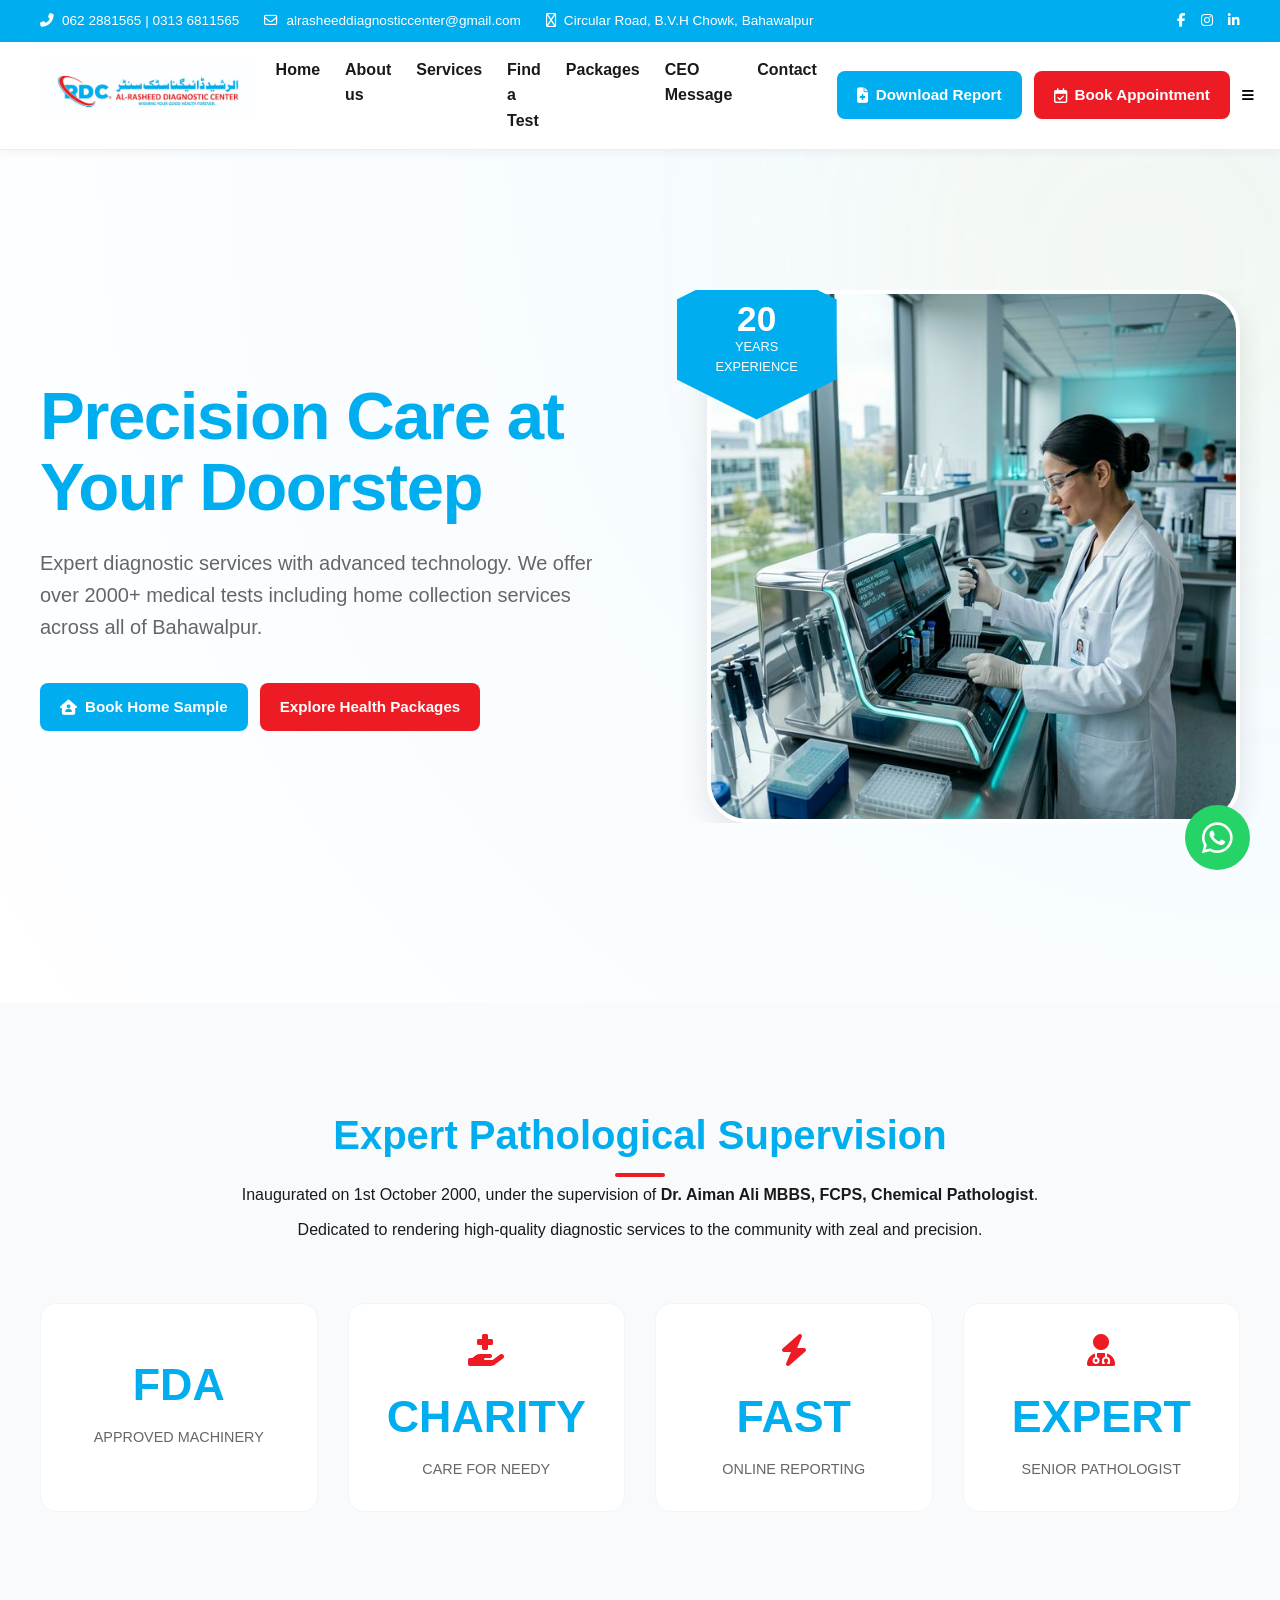
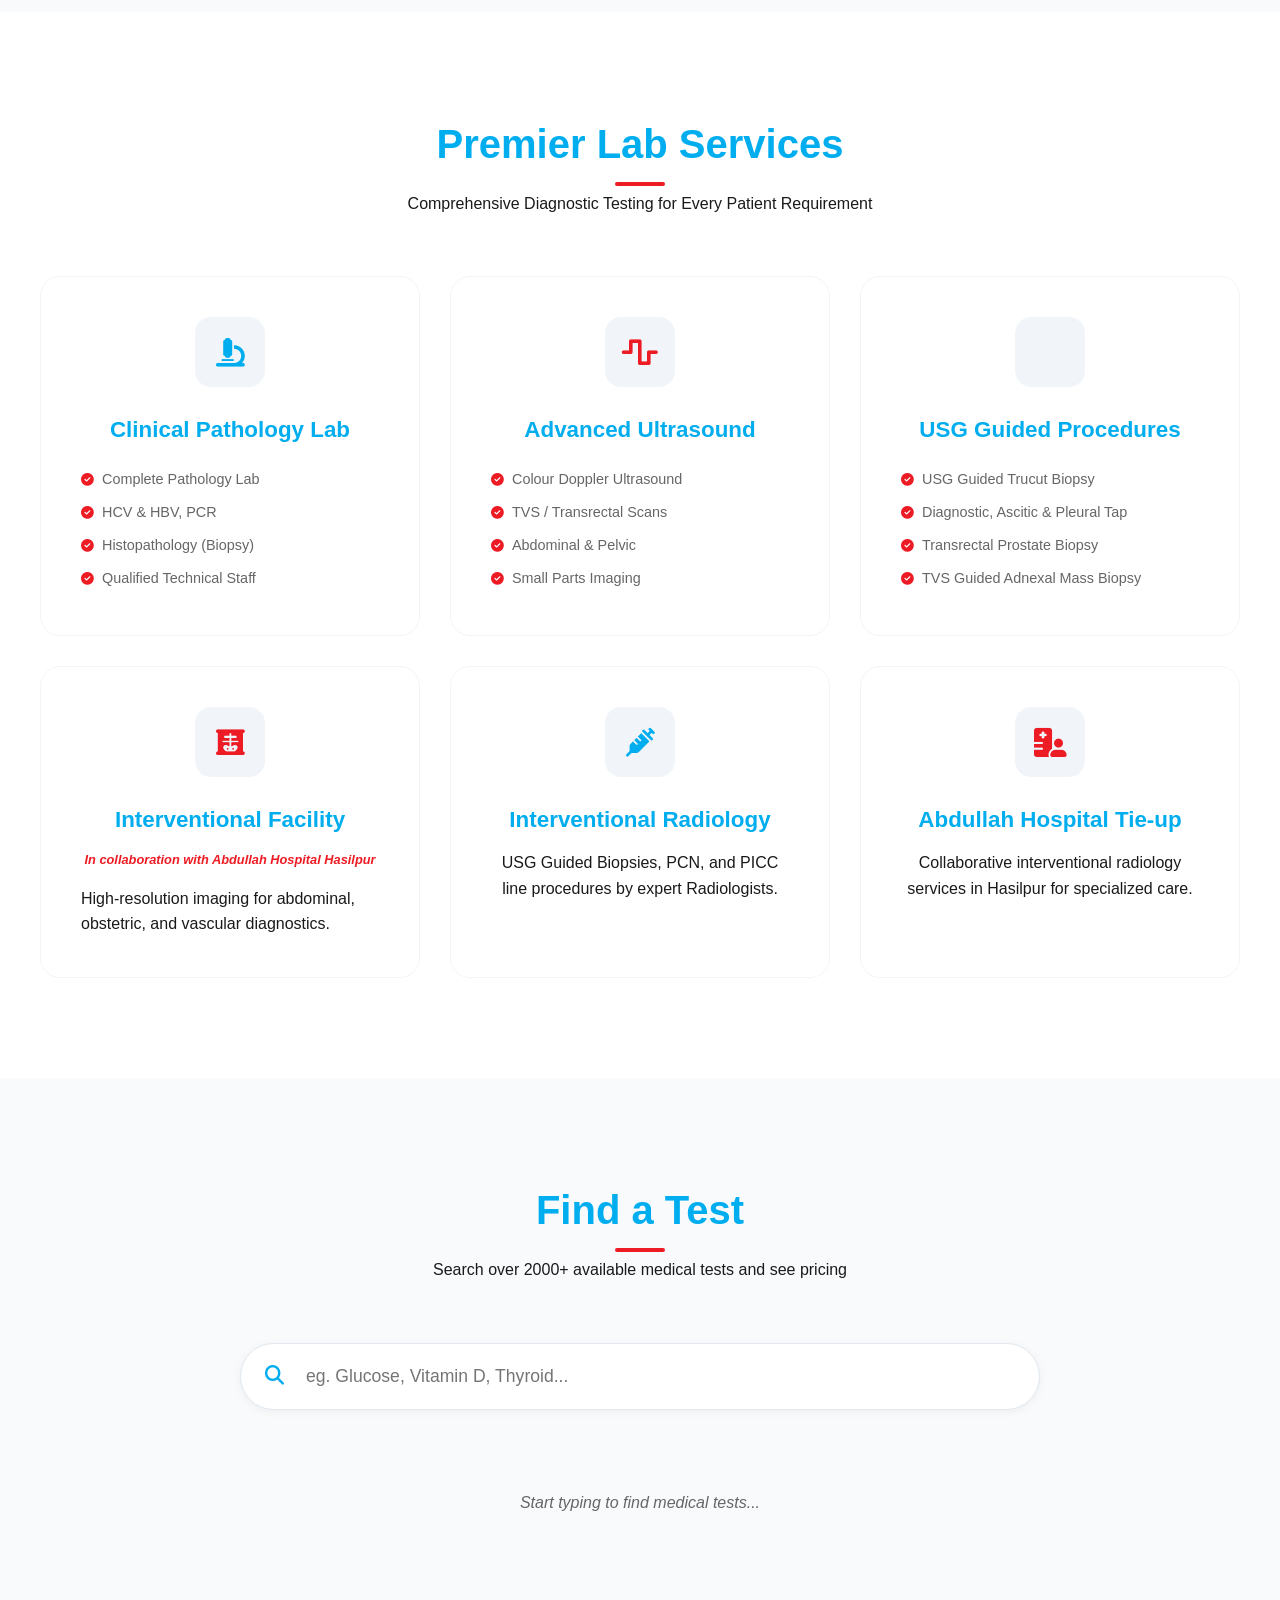
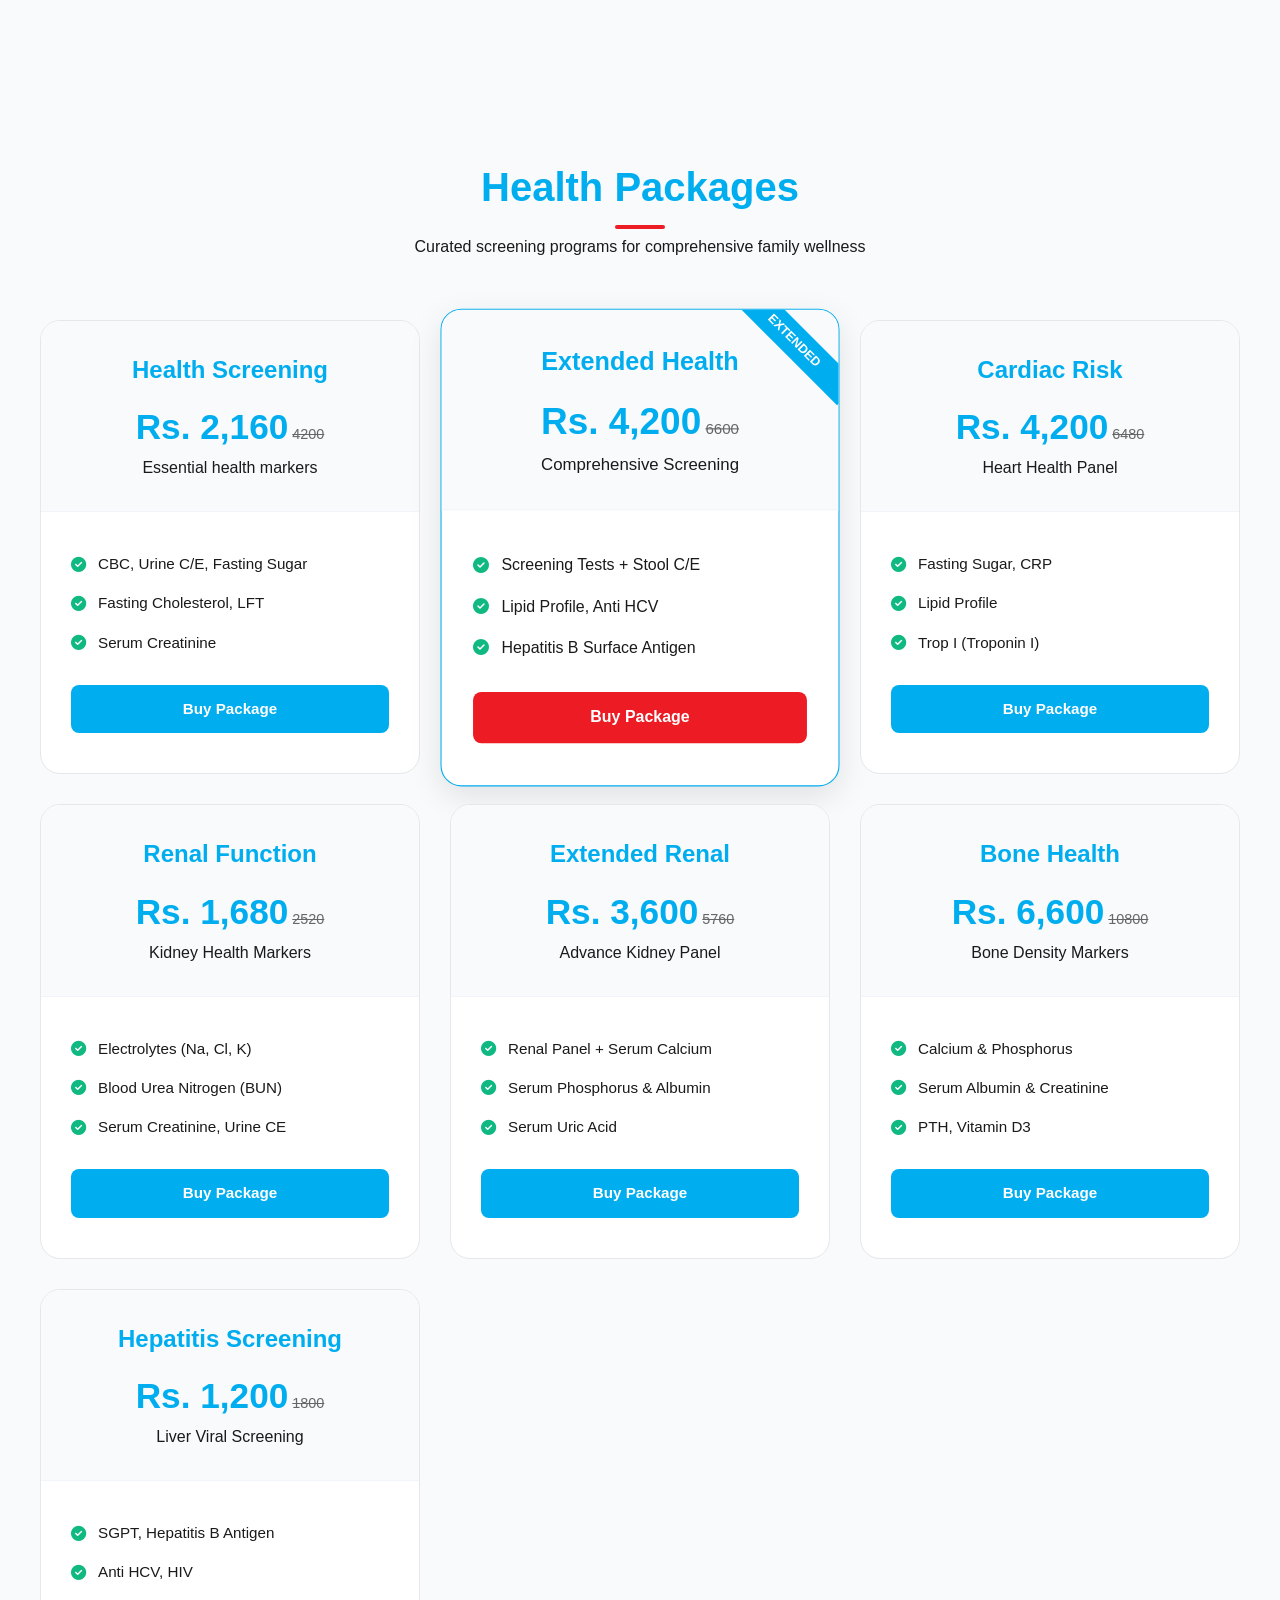
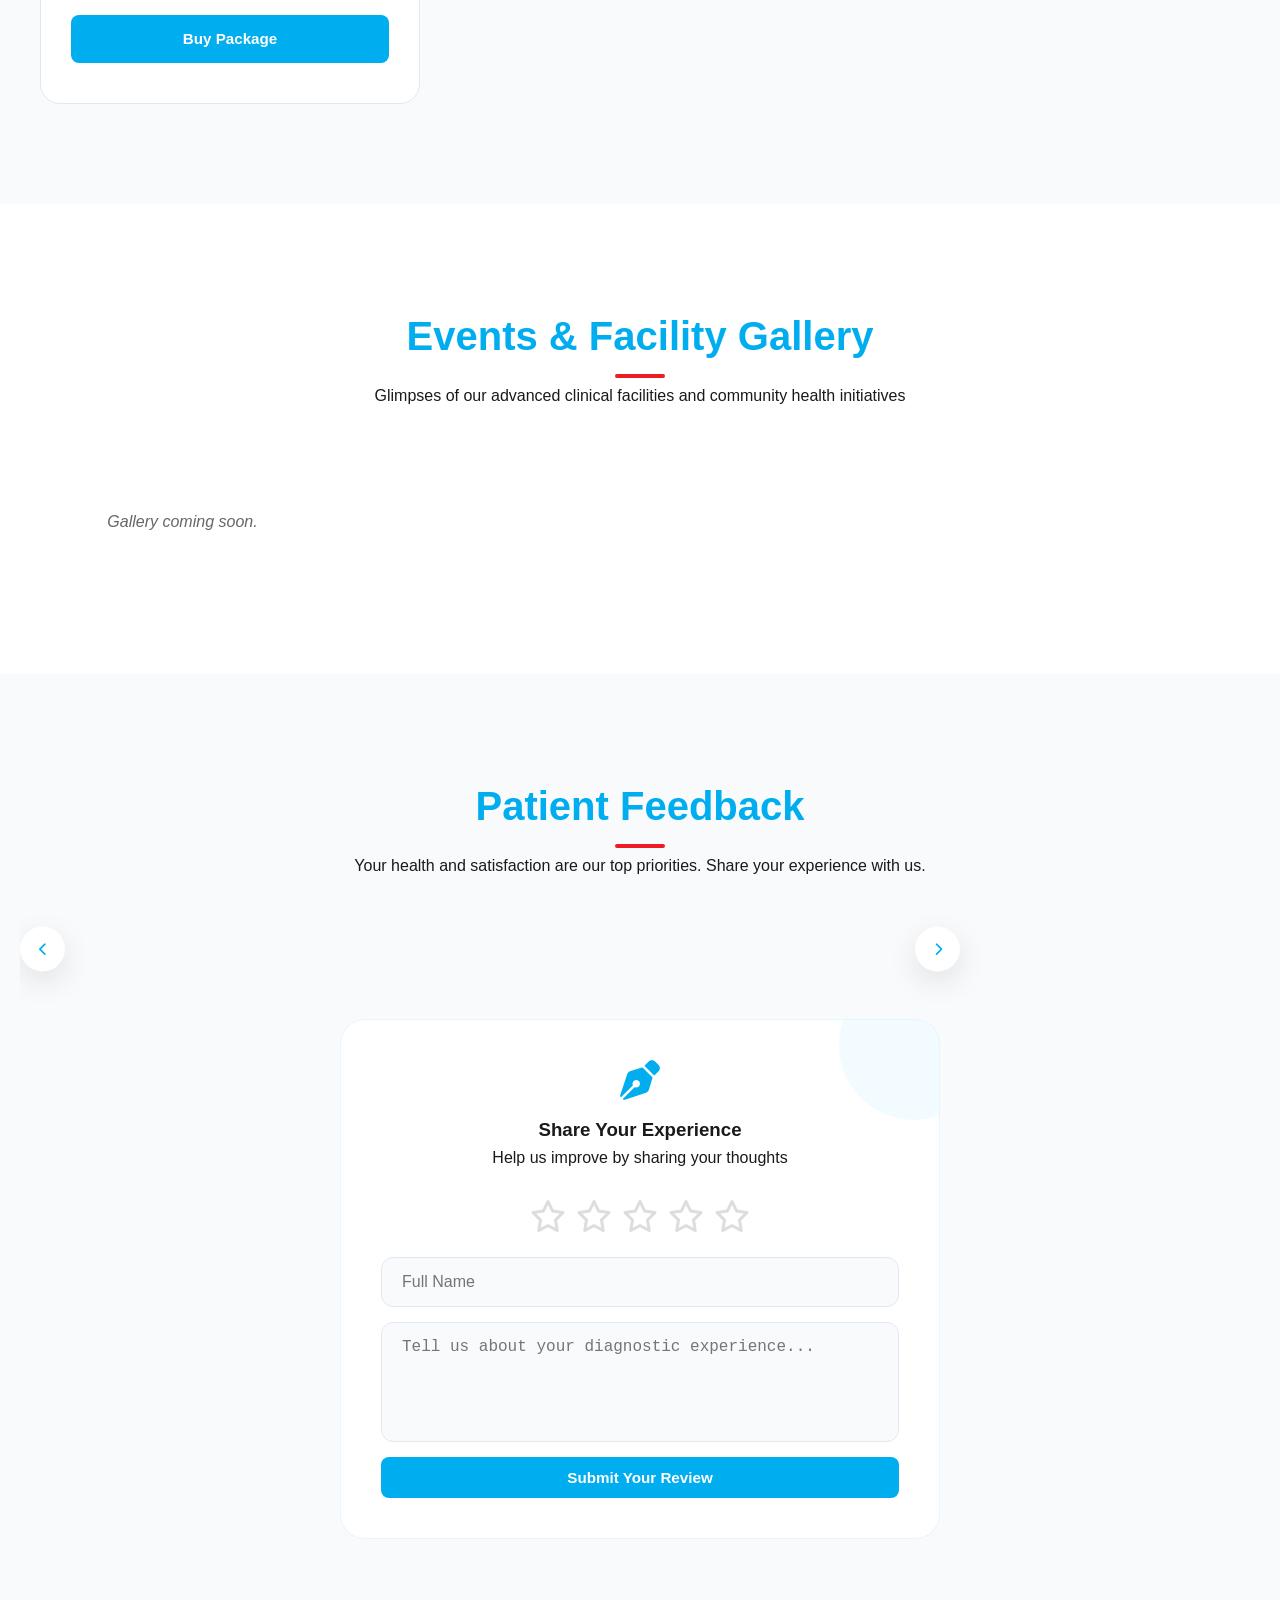
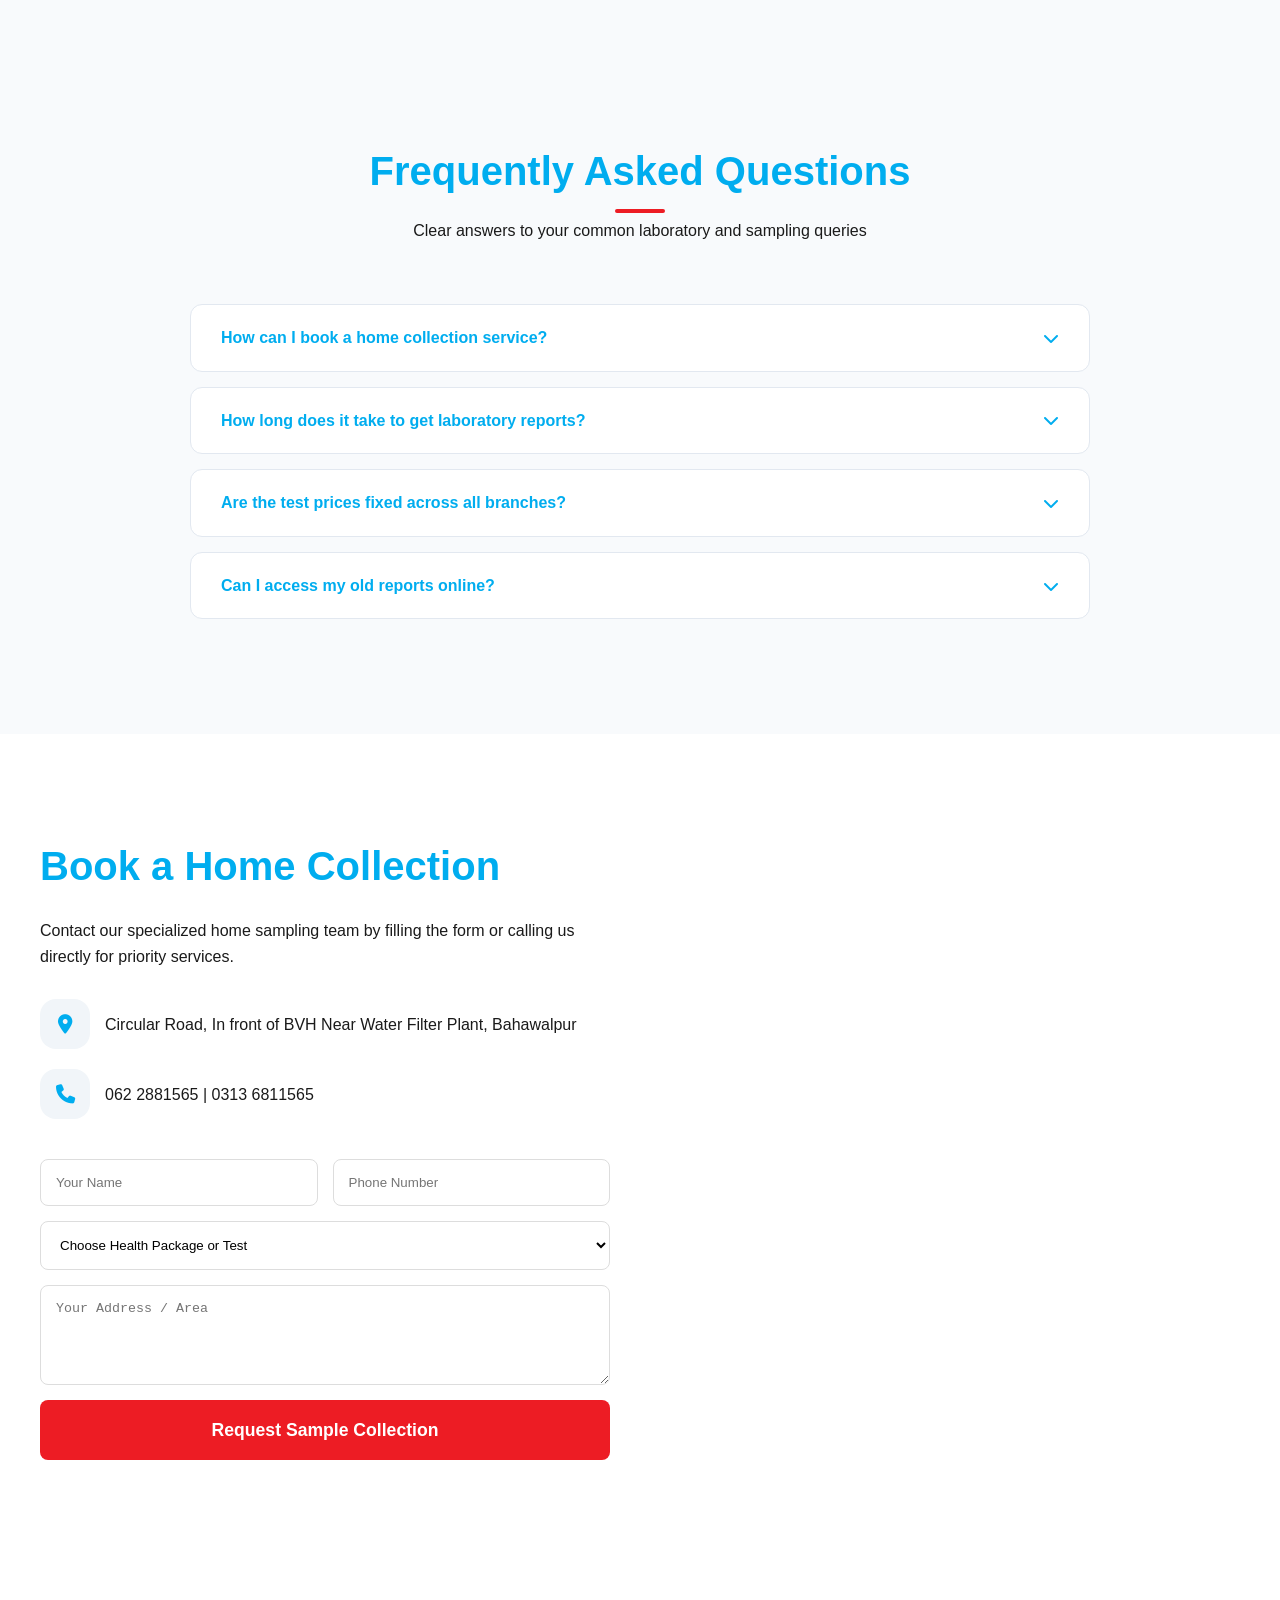
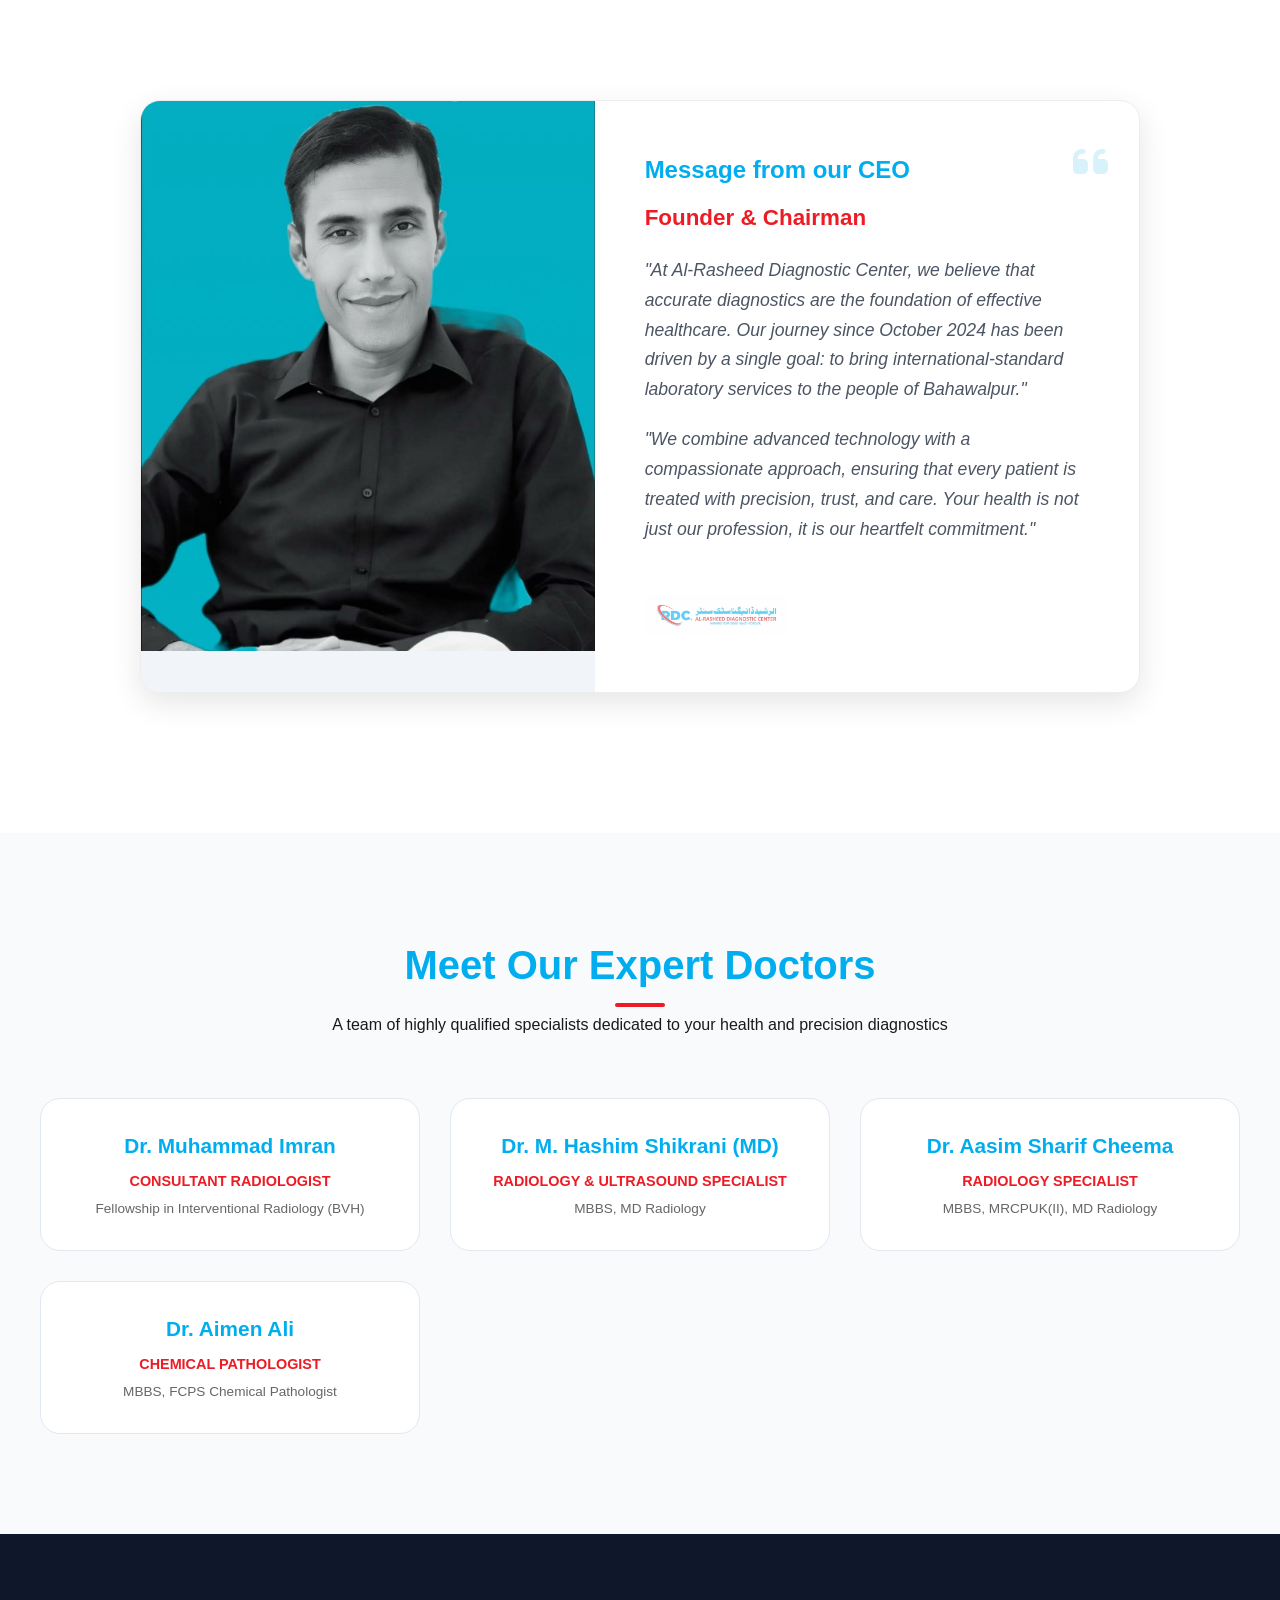
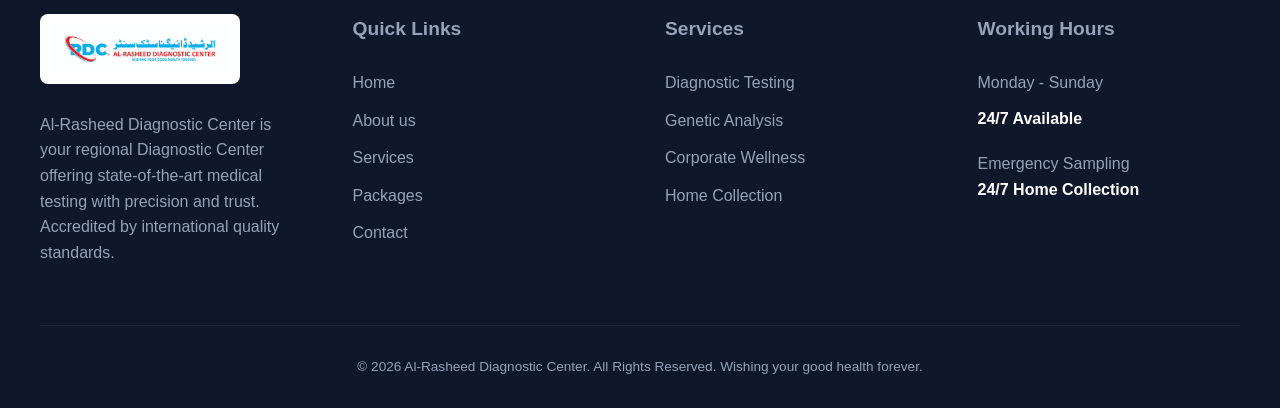
<file: index.html>
<!DOCTYPE html>
<html lang="en">

<head>
  <meta charset="UTF-8">
  <meta name="viewport" content="width=device-width, initial-scale=1.0">
  <title>Best Diagnostic Center in Bahawalpur | Al-Rasheed Lab & Home Sampling</title>
  <meta name="description"
    content="Al-Rasheed Diagnostic Center Bahawalpur: Best private medical lab near BVH Chowk. 2000+ tests including Home Sampling, Radiology, and Pathology with 24/7 service.">
  <meta name="keywords" content="Diagnostic Center Bahawalpur, Medical Lab Bahawalpur, Home Sampling Bahawalpur, Blood Test Bahawalpur, Al-Rasheed Lab, BVH Chowk Lab">
  <link rel="stylesheet" href="style.css?v=11.0">
  <link rel="stylesheet" href="https://cdnjs.cloudflare.com/ajax/libs/font-awesome/6.4.0/css/all.min.css">
  <script>document.documentElement.classList.add('js-active');</script>
  
  <!-- Local Business Structured Data -->
  <script type="application/ld+json">
  {
    "@context": "https://schema.org",
    "@type": "MedicalBusiness",
    "name": "Al-Rasheed Diagnostic Center",
    "alternateName": "RDC Lab Bahawalpur",
    "address": {
      "@type": "PostalAddress",
      "streetAddress": "Circular Road, BVH Chowk",
      "addressLocality": "Bahawalpur",
      "addressRegion": "Punjab",
      "postalCode": "63100",
      "addressCountry": "PK"
    },
    "geo": {
      "@type": "GeoCoordinates",
      "latitude": 29.3909,
      "longitude": 71.6797
    },
    "url": "http://www.rdcpk.com",
    "telephone": "0622881565",
    "priceRange": "$$",
    "openingHoursSpecification": [
      {
        "@type": "OpeningHoursSpecification",
        "dayOfWeek": [
          "Monday", "Tuesday", "Wednesday", "Thursday", "Friday", "Saturday", "Sunday"
        ],
        "opens": "00:00",
        "closes": "23:59"
      }
    ]
  }
  </script>
</head>

<body>

  <!-- Top Bar -->
  <div class="top-bar">
    <div class="container top-bar-flex">
      <div class="top-contacts">
        <span><i class="fas fa-phone-alt"></i> 062 2881565 | 0313 6811565</span>
        <span><i class="far fa-envelope"></i>alrasheeddiagnosticcenter@gmail.com</span>
        <span><i class="far fa-map-marker-alt"></i> Circular Road, B.V.H Chowk, Bahawalpur</span>
      </div>
      <div class="top-socials">
        <a href="https://www.facebook.com/rdclabbwp" target="_blank"><i class="fab fa-facebook-f"></i></a>
        <a href="https://www.instagram.com/rdclab1" target="_blank"><i class="fab fa-instagram"></i></a>
        <a href="#"><i class="fab fa-linkedin-in"></i></a>
      </div>
    </div>
  </div>

  <!-- Header / Navigation -->
  <header class="header">
    <div class="container header-flex">
      <a href="#home" class="logo">
        <img src="final_logo.png" alt="Al-Rasheed Diagnostic Center">
      </a>

      <nav class="nav-menu">
        <a href="#home">Home</a>
        <a href="#about">About us</a>
        <a href="#services">Services</a>
        <a href="#tests">Find a Test</a>
        <a href="#packages">Packages</a>
        <a href="#ceo">CEO Message</a>
        <a href="#contact">Contact</a>
      </nav>

      <div class="nav-btns">
        <a href="javascript:void(0)" class="btn btn-primary portal-trigger"><i class="fas fa-file-medical"></i> <span>Download Report</span></a>
        <a href="#contact" class="btn btn-secondary"><i class="far fa-calendar-check"></i> <span>Book Appointment</span></a>
        <button class="menu-toggle"><i class="fas fa-bars"></i></button>
      </div>

      <!-- Explicit Mobile Action Bar (Guaranteed Visibility) -->
      <style>
        .mobile-action-bar { display: none; }
        @media (max-width: 900px) {
          .nav-btns .btn { display: none !important; } /* Hide the old squished buttons */
          .mobile-action-bar { 
            display: flex !important; width: 100%; gap: 10px; margin-top: 10px;
          }
          .mobile-action-bar .btn {
            flex: 1; text-align: center; padding: 12px 5px; font-size: 0.85rem;
            display: flex; flex-direction: column; align-items: center; justify-content: center;
            border-radius: 8px; line-height: 1.3;
          }
          .mobile-action-bar .btn i { font-size: 1.4rem; margin-bottom: 5px; }
          .hero-btns {
             display: flex !important;
             flex-direction: column;
          }
          .hero-btns .btn { display: block !important; padding: 15px; }
        }
      </style>
      <div class="mobile-action-bar">
        <a href="javascript:void(0)" class="btn btn-primary portal-trigger"><i class="fas fa-download"></i> Download Report</a>
        <a href="#contact" class="btn btn-secondary"><i class="far fa-calendar-check"></i> Book Home Test</a>
      </div>
    </div>
  </header>

  <!-- Mobile Sidebar Overlay -->
  <div class="overlay" id="overlay"></div>
  <div class="mobile-nav" id="mobileNav">
    <div class="logo">
      <img src="final_logo.png" alt="Al-Rasheed Diagnostic Center">
    </div>
    <div class="mobile-nav-links">
      <a href="#home">Home</a>
      <a href="#about">About us</a>
      <a href="#services">Services</a>
      <a href="#tests">Find a Test</a>
      <a href="#packages">Packages</a>
      <a href="#faq">FAQ</a>
      <a href="#contact">Contact</a>
    </div>
    <div class="mobile-nav-cta">
      <a href="#contact" class="btn btn-secondary" style="width:100%"><i class="far fa-calendar-check"></i> Book Appointment</a>
    </div>
  </div>

  <!-- Hero Section -->
  <section class="hero" id="home">
    <div class="container hero-grid">
      <div class="hero-content reveal">
        <h1>Precision Care at Your Doorstep</h1>
        <p>Expert diagnostic services with advanced technology. We offer over 2000+ medical tests including home
          collection services across all of Bahawalpur.</p>
        <div class="hero-btns nav-btns">
          <a href="#contact" class="btn btn-primary"><i class="fas fa-house-user"></i> Book Home Sample</a>
          <a href="#packages" class="btn btn-secondary">Explore Health Packages</a>
        </div>
      </div>
      <div class="hero-visual reveal">
        <div class="hero-badge">
          <span class="number">20</span>
          <span class="text">Years<br>Experience</span>
        </div>
        <div class="hero-img-container">
          <img src="hero.png" alt="Laboratory Specialist" class="hero-img">
        </div>
      </div>
    </div>
  </section>

  <!-- Impact Section -->
  <section class="section" id="about" style="background:var(--bg-light)">
    <div class="container">
      <div class="section-title reveal">
        <h2>Expert Pathological Supervision</h2>
        <p>Inaugurated on 1st October 2000, under the supervision of <strong>Dr. Aiman Ali MBBS, FCPS, Chemical
            Pathologist</strong>.</p>
        <p style="margin-top:10px">Dedicated to rendering high-quality diagnostic services to the community with zeal
          and precision.</p>
      </div>
      <div class="impact-grid reveal">
        <div class="impact-item">
          <i class="fas fa-check-shield"
            style="font-size: 2rem; color: var(--secondary); margin-bottom: 15px; display: block;"></i>
          <h3>FDA</h3>
          <p>APPROVED MACHINERY</p>
        </div>
        <div class="impact-item">
          <i class="fas fa-hand-holding-medical"
            style="font-size: 2rem; color: var(--secondary); margin-bottom: 15px; display: block;"></i>
          <h3>CHARITY</h3>
          <p>CARE FOR NEEDY</p>
        </div>
        <div class="impact-item">
          <i class="fas fa-bolt"
            style="font-size: 2rem; color: var(--secondary); margin-bottom: 15px; display: block;"></i>
          <h3>FAST</h3>
          <p>ONLINE REPORTING</p>
        </div>
        <div class="impact-item">
          <i class="fas fa-user-md"
            style="font-size: 2rem; color: var(--secondary); margin-bottom: 15px; display: block;"></i>
          <h3>EXPERT</h3>
          <p>SENIOR PATHOLOGIST</p>
        </div>
      </div>
    </div>
  </section>

  <!-- Services Section -->
  <section class="section" id="services">
    <div class="container">
      <div class="section-title reveal">
        <h2>Premier Lab Services</h2>
        <p>Comprehensive Diagnostic Testing for Every Patient Requirement</p>
      </div>
      <div class="services-grid">
        <!-- Category 1: Clinical Lab -->
        <div class="service-card reveal">
          <div class="service-icon"><i class="fas fa-microscope"></i></div>
          <h3>Clinical Pathology Lab</h3>
          <ul class="service-details-list">
            <li>Complete Pathology Lab</li>
            <li>HCV & HBV, PCR</li>
            <li>Histopathology (Biopsy)</li>
            <li>Qualified Technical Staff</li>
          </ul>
        </div>
        <!-- Category 2: Ultrasound -->
        <div class="service-card reveal">
          <div class="service-icon"><i class="fas fa-wave-square"></i></div>
          <h3>Advanced Ultrasound</h3>
          <ul class="service-details-list">
            <li>Colour Doppler Ultrasound</li>
            <li>TVS / Transrectal Scans</li>
            <li>Abdominal & Pelvic</li>
            <li>Small Parts Imaging</li>
          </ul>
        </div>
        <!-- Category 3: USG Guided -->
        <div class="service-card reveal">
          <div class="service-icon"><i class="fas fa-needle"></i></div>
          <h3>USG Guided Procedures</h3>
          <ul class="service-details-list">
            <li>USG Guided Trucut Biopsy</li>
            <li>Diagnostic, Ascitic & Pleural Tap</li>
            <li>Transrectal Prostate Biopsy</li>
            <li>TVS Guided Adnexal Mass Biopsy</li>
          </ul>
        </div>
        <!-- Category 4: Interventional -->
        <div class="service-card reveal">
          <div class="service-icon"><i class="fas fa-x-ray"></i></div>
          <h3>Interventional Facility</h3>
          <p class="collab-note">In collaboration with Abdullah Hospital Hasilpur</p>
          <ul class="service-details-list">
            <p>High-resolution imaging for abdominal, obstetric, and vascular diagnostics.</p>
        </div>
        <div class="service-card reveal">
          <div class="service-icon"><i class="fas fa-syringe"></i></div>
          <h3>Interventional Radiology</h3>
          <p>USG Guided Biopsies, PCN, and PICC line procedures by expert Radiologists.</p>
        </div>
        <div class="service-card reveal">
          <div class="service-icon"><i class="fas fa-hospital-user"></i></div>
          <h3>Abdullah Hospital Tie-up</h3>
          <p>Collaborative interventional radiology services in Hasilpur for specialized care.</p>
        </div>
      </div>
    </div>
  </section>

  <!-- Test Finder Section -->
  <section class="section" id="tests" style="background: var(--bg-light)">
    <div class="container">
      <div class="section-title reveal">
        <h2>Find a Test</h2>
        <p>Search over 2000+ available medical tests and see pricing</p>
      </div>
      <div class="test-finder-container reveal">
        <div class="search-box">
          <i class="fas fa-search"></i>
          <input type="text" id="testSearchInput" placeholder="eg. Glucose, Vitamin D, Thyroid...">
        </div>
        <div id="testResults" class="test-results-grid">
          <!-- Results populated by JS -->
          <div class="mock-result-text">Start typing to find medical tests...</div>
        </div>
      </div>
    </div>
  </section>

  <!-- Packages Section -->
  <section class="section" id="packages" style="background:var(--bg-light)">
    <div class="container">
      <div class="section-title reveal">
        <h2>Health Packages</h2>
        <p>Curated screening programs for comprehensive family wellness</p>
      </div>
      <div class="packages-grid">
        <!-- Pkg 1 -->
        <div class="pkg-card reveal">
          <div class="pkg-header">
            <h3>Health Screening</h3>
            <div class="pkg-price">Rs. 2,160<span> <del>4200</del></span></div>
            <p>Essential health markers</p>
          </div>
          <div class="pkg-body">
            <ul class="pkg-list">
              <li><i class="fas fa-check-circle"></i> CBC, Urine C/E, Fasting Sugar</li>
              <li><i class="fas fa-check-circle"></i> Fasting Cholesterol, LFT</li>
              <li><i class="fas fa-check-circle"></i> Serum Creatinine</li>
            </ul>
            <a href="#contact" class="btn btn-primary" style="width:100%">Buy Package</a>
          </div>
        </div>
        <!-- Pkg 2 -->
        <div class="pkg-card popular reveal">
          <div class="pkg-badge">EXTENDED</div>
          <div class="pkg-header">
            <h3>Extended Health</h3>
            <div class="pkg-price">Rs. 4,200<span> <del>6600</del></span></div>
            <p>Comprehensive Screening</p>
          </div>
          <div class="pkg-body">
            <ul class="pkg-list">
              <li><i class="fas fa-check-circle"></i> Screening Tests + Stool C/E</li>
              <li><i class="fas fa-check-circle"></i> Lipid Profile, Anti HCV</li>
              <li><i class="fas fa-check-circle"></i> Hepatitis B Surface Antigen</li>
            </ul>
            <a href="#contact" class="btn btn-secondary" style="width:100%">Buy Package</a>
          </div>
        </div>
        <!-- Pkg 3 -->
        <div class="pkg-card reveal">
          <div class="pkg-header">
            <h3>Cardiac Risk</h3>
            <div class="pkg-price">Rs. 4,200<span> <del>6480</del></span></div>
            <p>Heart Health Panel</p>
          </div>
          <div class="pkg-body">
            <ul class="pkg-list">
              <li><i class="fas fa-check-circle"></i> Fasting Sugar, CRP</li>
              <li><i class="fas fa-check-circle"></i> Lipid Profile</li>
              <li><i class="fas fa-check-circle"></i> Trop I (Troponin I)</li>
            </ul>
            <a href="#contact" class="btn btn-primary" style="width:100%">Buy Package</a>
          </div>
        </div>
        <!-- Pkg 4 -->
        <div class="pkg-card reveal">
          <div class="pkg-header">
            <h3>Renal Function</h3>
            <div class="pkg-price">Rs. 1,680<span> <del>2520</del></span></div>
            <p>Kidney Health Markers</p>
          </div>
          <div class="pkg-body">
            <ul class="pkg-list">
              <li><i class="fas fa-check-circle"></i> Electrolytes (Na, Cl, K)</li>
              <li><i class="fas fa-check-circle"></i> Blood Urea Nitrogen (BUN)</li>
              <li><i class="fas fa-check-circle"></i> Serum Creatinine, Urine CE</li>
            </ul>
            <a href="#contact" class="btn btn-primary" style="width:100%">Buy Package</a>
          </div>
        </div>
        <!-- Pkg 5 -->
        <div class="pkg-card reveal">
          <div class="pkg-header">
            <h3>Extended Renal</h3>
            <div class="pkg-price">Rs. 3,600<span> <del>5760</del></span></div>
            <p>Advance Kidney Panel</p>
          </div>
          <div class="pkg-body">
            <ul class="pkg-list">
              <li><i class="fas fa-check-circle"></i> Renal Panel + Serum Calcium</li>
              <li><i class="fas fa-check-circle"></i> Serum Phosphorus & Albumin</li>
              <li><i class="fas fa-check-circle"></i> Serum Uric Acid</li>
            </ul>
            <a href="#contact" class="btn btn-primary" style="width:100%">Buy Package</a>
          </div>
        </div>
        <!-- Pkg 6 -->
        <div class="pkg-card reveal">
          <div class="pkg-header">
            <h3>Bone Health</h3>
            <div class="pkg-price">Rs. 6,600<span> <del>10800</del></span></div>
            <p>Bone Density Markers</p>
          </div>
          <div class="pkg-body">
            <ul class="pkg-list">
              <li><i class="fas fa-check-circle"></i> Calcium & Phosphorus</li>
              <li><i class="fas fa-check-circle"></i> Serum Albumin & Creatinine</li>
              <li><i class="fas fa-check-circle"></i> PTH, Vitamin D3</li>
            </ul>
            <a href="#contact" class="btn btn-primary" style="width:100%">Buy Package</a>
          </div>
        </div>
        <!-- Pkg 7 -->
        <div class="pkg-card reveal">
          <div class="pkg-header">
            <h3>Hepatitis Screening</h3>
            <div class="pkg-price">Rs. 1,200<span> <del>1800</del></span></div>
            <p>Liver Viral Screening</p>
          </div>
          <div class="pkg-body">
            <ul class="pkg-list">
              <li><i class="fas fa-check-circle"></i> SGPT, Hepatitis B Antigen</li>
              <li><i class="fas fa-check-circle"></i> Anti HCV, HIV</li>
            </ul>
            <a href="#contact" class="btn btn-primary" style="width:100%">Buy Package</a>
          </div>
        </div>
  </section>

  <!-- Events Gallery Section -->
  <section class="section" id="gallery">
    <div class="container">
      <div class="section-title reveal">
        <h2>Events & Facility Gallery</h2>
        <p>Glimpses of our advanced clinical facilities and community health initiatives</p>
      </div>
      <div id="galleryGrid" class="gallery-grid reveal">
        <!-- Gallery items will load dynamically via script.js -->
        <div class="mock-result-text">Loading gallery...</div>
      </div>
    </div>
  </section>

  <!-- Feedback & Testimonials Section -->
  <section class="section" id="feedback" style="background: var(--bg-light)">
    <div class="container">
      <div class="section-title reveal">
        <h2>Patient Feedback</h2>
        <p>Your health and satisfaction are our top priorities. Share your experience with us.</p>
      </div>
      
      <div class="testimonial-slider-container reveal">
        <button class="slider-btn prev-btn"><i class="fas fa-chevron-left"></i></button>
        <div class="testimonial-slider">
          <div id="feedbackGrid" class="testimonial-track">
            <!-- Dynamic Testimonials -->
          </div>
        </div>
        <button class="slider-btn next-btn"><i class="fas fa-chevron-right"></i></button>
        <div class="slider-dots" id="sliderDots"></div>
      </div>

      <div class="feedback-form-wrapper reveal">
        <div class="form-decorative-blob"></div>
        <form id="feedbackForm" class="feedback-premium-form">
          <div class="form-header">
            <i class="fas fa-pen-nib"></i>
            <h3>Share Your Experience</h3>
            <p>Help us improve by sharing your thoughts</p>
          </div>
          <div class="star-rating" id="starRating">
            <i class="far fa-star" data-rating="1"></i>
            <i class="far fa-star" data-rating="2"></i>
            <i class="far fa-star" data-rating="3"></i>
            <i class="far fa-star" data-rating="4"></i>
            <i class="far fa-star" data-rating="5"></i>
            <input type="hidden" name="rating" id="ratingInput" value="0">
          </div>
          <div class="form-inputs">
            <input type="text" placeholder="Full Name" required>
            <textarea placeholder="Tell us about your diagnostic experience..." required></textarea>
            <button type="submit" class="btn btn-primary">Submit Your Review</button>
          </div>
        </form>
      </div>
    </div>
  </section>

  <!-- FAQ Section -->
  <section class="section" id="faq" style="background: var(--bg-light)">
    <div class="container">
      <div class="section-title reveal">
        <h2>Frequently Asked Questions</h2>
        <p>Clear answers to your common laboratory and sampling queries</p>
      </div>
      <div class="faq-container reveal">
        <div class="faq-item">
          <div class="faq-question">How can I book a home collection service? <i class="fas fa-chevron-down"></i></div>
          <div class="faq-answer">You can book by calling our helpline at 062 2881565 or 0313 6811565, using the
            WhatsApp button, or filling the form in the Contact section of this website.</div>
        </div>
        <div class="faq-item">
          <div class="faq-question">How long does it take to get laboratory reports? <i class="fas fa-chevron-down"></i>
          </div>
          <div class="faq-answer">Most routine tests are reported within 12-24 hours. Specialized tests like Genetic
            analysis or Histopathology may take 3-7 working days.</div>
        </div>
        <div class="faq-item">
          <div class="faq-question">Are the test prices fixed across all branches? <i class="fas fa-chevron-down"></i>
          </div>
          <div class="faq-answer">Yes, Al-Rasheed Diagnostic Center maintains standardized pricing across all collection
            centers and for home sampling services.</div>
        </div>
        <div class="faq-item">
          <div class="faq-question">Can I access my old reports online? <i class="fas fa-chevron-down"></i></div>
          <div class="faq-answer">Absolutely. Our patient portal stores your medical history securely. Use your Lab Case
            Number to log in and view or download any previous report.</div>
        </div>
      </div>
    </div>
  </section>

  <section class="section" id="contact">
    <div class="container contact-section-grid">
      <div class="contact-info reveal">
        <h2 style="font-size:2.5rem; color:var(--primary); margin-bottom:20px">Book a Home Collection</h2>
        <p style="margin-bottom:30px">Contact our specialized home sampling team by filling the form or calling us
          directly for priority services.</p>
        <div style="display:flex; flex-direction:column; gap:20px; margin-bottom:40px">
          <div style="display:flex; align-items:center; gap:15px">
            <div class="service-icon" style="width:50px; height:50px; margin:0; font-size:1.2rem"><i
                class="fas fa-map-marker-alt"></i></div>
            <p>Circular Road, In front of BVH Near Water Filter Plant, Bahawalpur</p>
          </div>
          <div style="display:flex; align-items:center; gap:15px">
            <div class="service-icon" style="width:50px; height:50px; margin:0; font-size:1.2rem"><i
                class="fas fa-phone"></i></div>
            <p>062 2881565 | 0313 6811565</p>
          </div>
        </div>
        <form id="bookingForm" style="display:flex; flex-direction:column; gap:15px">
          <div style="display:grid; grid-template-columns:1fr 1fr; gap:15px">
            <input type="text" placeholder="Your Name" required
              style="padding:15px; border-radius:8px; border:1px solid #ddd">
            <input type="tel" placeholder="Phone Number" required
              style="padding:15px; border-radius:8px; border:1px solid #ddd">
          </div>
          <select id="pkgSelect" style="padding:15px; border-radius:8px; border:1px solid #ddd; background:white">
            <option value="">Choose Health Package or Test</option>
            <option value="book sample"> Collect Sample</option>
            <optgroup label="Health Packages">
              <option value="Health Screening">Health Screening (Rs. 2160)</option>
              <option value="Extended Health">Extended Health (Rs. 4200)</option>
              <option value="Cardiac Risk">Cardiac Risk (Rs. 4200)</option>
              <option value="Renal Function">Renal Function (Rs. 1680)</option>
              <option value="Extended Renal">Extended Renal (Rs. 3600)</option>
              <option value="Bone Health">Bone Health (Rs. 6600)</option>
              <option value="Hepatitis Screening">Hepatitis Screening (Rs. 1200)</option>
            </optgroup>
          </select>
          <textarea placeholder="Your Address / Area" required
            style="padding:15px; border-radius:8px; border:1px solid #ddd; height:100px"></textarea>
          <button type="submit" class="btn btn-secondary" style="height:60px; font-size:1.1rem">Request Sample
            Collection</button>
        </form>
      </div>
      <div class="contact-map reveal">
        <iframe
          src="https://www.google.com/maps/embed?pb=!1m18!1m12!1m3!1d3476.5165!2d71.6797711!3d29.3909711!2m3!1f0!2f0!3f0!3m2!1i1024!2i768!4f13.1!3m3!1m2!1s0x393b91de16990fad%3A0xb3406861e016bf25!2sRDC%20LAB!5e0!3m2!1sen!2spk!4v1711296500000!5m2!1sen!2spk"
          width="100%" height="450" style="border:0; border-radius:20px;" allowfullscreen="" loading="lazy"
          referrerpolicy="no-referrer-when-downgrade">
        </iframe>
      </div>
    </div>
  </section>

  <!-- CEO Section -->
  <section class="section" id="ceo" style="background:#fff">
    <div class="container">
      <div class="ceo-card reveal">
        <div class="ceo-img-side">
          <img src="ceo.jpg" alt="CEO Al-Rasheed Diagnostic Center">
        </div>
        <div class="ceo-text-side">
          <div class="quote-icon"><i class="fas fa-quote-left"></i></div>
          <h2 style="color:var(--primary); margin-bottom:10px">Message from our CEO</h2>
          <p class="ceo-name" style="font-weight:700; color:var(--secondary); margin-bottom:20px">Founder & Chairman</p>
          <div class="message-content">
            <p>"At Al-Rasheed Diagnostic Center, we believe that accurate diagnostics are the foundation of effective
              healthcare. Our journey since October 2024 has been driven by a single goal: to bring
              international-standard laboratory services to the people of Bahawalpur."</p>
            <p style="margin-top:15px">"We combine advanced technology with a compassionate approach, ensuring that
              every patient is treated with precision, trust, and care. Your health is not just our profession, it is
              our heartfelt commitment."</p>
          </div>
          <div class="ceo-signature" style="margin-top:30px">
            <img src="final_logo.png" alt="Logo" style="height:40px; opacity:0.6">
          </div>
        </div>
      </div>
    </div>
  </section>

  <!-- Doctors Section -->
  <section class="section" id="doctors" style="background:var(--bg-light)">
    <div class="container">
      <div class="section-title reveal">
        <h2>Meet Our Expert Doctors</h2>
        <p>A team of highly qualified specialists dedicated to your health and precision diagnostics</p>
      </div>
      <div class="doctors-grid">
        <div class="doctor-card reveal">
          <div class="doctor-info">
            <h3>Dr. Muhammad Imran</h3>
            <p class="specialty">Consultant Radiologist</p>
            <p class="creds">Fellowship in Interventional Radiology (BVH)</p>
          </div>
        </div>
        <div class="doctor-card reveal">
          <div class="doctor-info">
            <h3>Dr. M. Hashim Shikrani (MD)</h3>
            <p class="specialty">Radiology & Ultrasound Specialist</p>
            <p class="creds">MBBS, MD Radiology</p>
          </div>
        </div>
        <div class="doctor-card reveal">
          <div class="doctor-info">
            <h3>Dr. Aasim Sharif Cheema</h3>
            <p class="specialty">Radiology Specialist</p>
            <p class="creds">MBBS, MRCPUK(II), MD Radiology</p>
          </div>
        </div>
        <div class="doctor-card reveal">
          <div class="doctor-info">
            <h3>Dr. Aimen Ali</h3>
            <p class="specialty">Chemical Pathologist</p>
            <p class="creds">MBBS, FCPS Chemical Pathologist</p>
          </div>
        </div>
      </div>
    </div>
  </section>

  <!-- WhatsApp Float -->
  <a href="https://wa.me/923136811565" class="whatsapp" target="_blank" title="Chat with us">
    <i class="fab fa-whatsapp"></i>
  </a>

  <!-- Footer -->
  <footer class="footer">
    <div class="container">
      <div class="footer-grid">
        <div class="footer-col" style="flex:1.5">
          <div class="footer-logo-container"
            style="background:white; padding:10px; border-radius:8px; display:inline-block; margin-bottom:20px">
            <img src="final_logo.png" alt="Al-Rasheed Logo" style="height:50px; display:block">
          </div>
          <p>Al-Rasheed Diagnostic Center is your regional Diagnostic Center offering state-of-the-art medical testing
            with precision and trust. Accredited by international quality standards.</p>
        </div>
        <div class="footer-col">
          <h4>Quick Links</h4>
          <ul>
            <li><a href="#home">Home</a></li>
            <li><a href="#about">About us</a></li>
            <li><a href="#services">Services</a></li>
            <li><a href="#packages">Packages</a></li>
            <li><a href="#contact">Contact</a></li>
          </ul>
        </div>
        <div class="footer-col">
          <h4>Services</h4>
          <ul>
            <li><a href="#">Diagnostic Testing</a></li>
            <li><a href="#">Genetic Analysis</a></li>
            <li><a href="#">Corporate Wellness</a></li>
            <li><a href="#">Home Collection</a></li>
          </ul>
        </div>
        <div class="footer-col">
          <h4>Working Hours</h4>
          <p style="margin-bottom:10px">Monday - Sunday</p>
          <p style="color:white; font-weight:700">24/7 Available</p>
          <p style="margin-top:20px">Emergency Sampling</p>
          <p style="color:white; font-weight:700">24/7 Home Collection</p>
        </div>
      </div>
      <div class="footer-bottom">
        <p>&copy; 2026 Al-Rasheed Diagnostic Center. All Rights Reserved. Wishing your good health forever.</p>
      </div>
    </div>
  </footer>

  <!-- Direct Report Portal (Bypasses all JS issues) -->
  <style>
    #patientPortalNew {
      position: fixed; inset: 0; background: rgba(0,0,0,0.85); 
      z-index: 9999; display: none; align-items: center; justify-content: center; backdrop-filter: blur(5px);
    }
    .portal-box {
      background: #fff; padding: 40px; border-radius: 20px; width: 90%; max-width: 400px;
      box-shadow: 0 10px 40px rgba(0,0,0,0.5); position: relative; text-align: center;
    }
    .portal-box .close { position: absolute; top: 15px; right: 20px; font-size: 30px; cursor: pointer; color: #999; }
    .portal-box .close:hover { color: #f00; }
    .portal-box h2 { color: #00adef; margin-bottom: 10px; font-size: 1.8rem; }
    .portal-box p { color: #666; margin-bottom: 25px; font-size: 0.9rem; line-height: 1.4; }
    .portal-box input { 
      width: 100%; padding: 15px; border-radius: 10px; border: 1px solid #ddd; 
      margin-bottom: 15px; font-size: 1rem; box-sizing: border-box;
    }
    .portal-box button { width: 100%; padding: 15px; border-radius: 10px; font-weight: 700; font-size: 1.1rem; }
  </style>

  <div id="patientPortalNew">
    <div class="portal-box">
      <span class="close" onclick="document.getElementById('patientPortalNew').style.display='none'">&times;</span>
      <i class="fas fa-file-pdf" style="font-size:3rem; color:#00adef; margin-bottom:20px;"></i>
      <h2>Report Download</h2>
      <p>Enter your Lab ID & Password provided at the time of sampling.</p>
      
      <!-- Direct Submission to PHP -->
      <form action="api/reports.php" method="GET">
        <input type="hidden" name="action" value="download">
        <input type="text" name="case_id" placeholder="Lab Case Number (e.g. 12345)" required>
        <input type="password" name="cnic" placeholder="Your Password/CNIC" required>
        <button type="submit" class="btn btn-primary">DOWNLOAD MY REPORT</button>
      </form>
    </div>
  </div>

  <script>
    // Force open the new portal for all triggers
    window.addEventListener('load', () => {
        document.querySelectorAll('.portal-trigger').forEach(btn => {
            btn.addEventListener('click', (e) => {
                e.preventDefault();
                document.getElementById('patientPortalNew').style.display = 'flex';
            });
        });
    });
  </script>

  <!-- Lightbox -->
  <div id="lightbox" class="lightbox">
    <span class="close-lightbox">&times;</span>
    <img class="lightbox-content" id="lightboxImg">
  </div>

  <script src="app.js?v=6.0"></script>
</body>

</html>
</file>
<file: style.css>
:root {
  --primary: #00ADEF; /* Official Al-Rasheed Cyan */
  --primary-dark: #0088CC;
  --secondary: #ED1C24; /* Official Al-Rasheed Red */
  --secondary-dark: #C1121C;
  --accent: #FFD700;
  --text-main: #1A1A1A;
  --text-muted: #666666;
  --bg-light: #F8FAFC;
  --bg-white: #FFFFFF;
  --glass: rgba(255, 255, 255, 0.95);
  --shadow-sm: 0 2px 10px rgba(0,0,0,0.05);
  --shadow-md: 0 10px 30px rgba(0,0,0,0.1);
  --radius: 10px;
  --grad: linear-gradient(135deg, var(--primary), var(--primary-dark));
  --grad-red: linear-gradient(135deg, var(--secondary), var(--secondary-dark));
}

@import url('https://fonts.googleapis.com/css2?family=Inter:wght@300;400;500;600;700&family=Outfit:wght@400;600;700;800&display=swap');

* {
  margin: 0;
  padding: 0;
  box-sizing: border-box;
}

html, body {
  font-family: 'Inter', sans-serif;
  color: var(--text-main);
  line-height: 1.6;
  background-color: var(--bg-white);
  overflow-x: clip;
  width: 100%;
}

h1, h2, h3, h4 {
  font-family: 'Outfit', sans-serif;
}

a {
  text-decoration: none;
  color: inherit;
  transition: all 0.4s cubic-bezier(0.4, 0, 0.2, 1);
}

ul {
  list-style: none;
}

button {
  cursor: pointer;
  border: none;
  outline: none;
  background: none;
  font-family: inherit;
}

/* --- Layout --- */
.container {
  max-width: 1240px;
  margin: 0 auto;
  padding: 0 20px;
}

.section {
  padding: 100px 0;
}

.section-title {
  text-align: center;
  margin-bottom: 60px;
}

.section-title h2 {
  font-size: 2.5rem;
  color: var(--primary);
  margin-bottom: 15px;
  position: relative;
  display: inline-block;
}

.section-title h2::after {
  content: '';
  position: absolute;
  bottom: -10px;
  left: 50%;
  transform: translateX(-50%);
  width: 50px;
  height: 4px;
  background: var(--secondary);
  border-radius: 2px;
}

/* --- Components --- */
.btn {
  padding: 12px 28px;
  border-radius: 8px;
  font-weight: 600;
  display: inline-flex;
  align-items: center;
  justify-content: center;
  gap: 8px;
  font-size: 0.95rem;
  transition: all 0.4s cubic-bezier(0.4, 0, 0.2, 1);
}

.btn-primary {
  background: var(--primary);
  color: white;
}

.btn-secondary {
  background: var(--secondary);
  color: white;
}

.btn:hover {
  transform: translateY(-2px);
  filter: brightness(1.05);
  box-shadow: 0 5px 15px rgba(0,0,0,0.1);
}

/* --- Navigation --- */
.top-bar {
  background: var(--primary);
  color: var(--bg-white);
  padding: 10px 0;
  font-size: 0.85rem;
}

.top-bar-flex {
  display: flex;
  justify-content: space-between;
  align-items: center;
}

.top-contacts {
  display: flex;
  gap: 25px;
}

.top-contacts span {
  display: flex;
  align-items: center;
  gap: 8px;
}

.top-socials {
  display: flex;
  gap: 15px;
}

/* --- Navigation --- */
.top-bar {
  background: var(--primary);
  color: var(--bg-white);
  padding: 10px 0;
  font-size: 0.85rem;
  overflow: hidden;
}

.top-bar-flex {
  display: flex;
  justify-content: space-between;
  align-items: center;
}

.top-contacts {
  display: flex;
  gap: 25px;
}

.top-contacts span {
  display: flex;
  align-items: center;
  gap: 8px;
}

.top-socials {
  display: flex;
  gap: 15px;
}

.header {
  position: sticky;
  top: 0;
  width: 100%;
  background: var(--bg-white);
  border-bottom: 1px solid #EDEDED;
  z-index: 1000;
  padding: 15px 0;
  box-shadow: var(--shadow-sm);
  transition: all 0.3s ease;
}

.header.scrolled {
  padding: 8px 0;
  box-shadow: var(--shadow-md);
}

.header-flex {
  display: flex;
  justify-content: space-between;
  align-items: center;
  gap: 20px;
}

.logo {
  flex-shrink: 0;
}

.logo img {
  height: 60px;
  max-width: 280px;
  width: auto;
  object-fit: contain;
}

.nav-menu {
  display: flex;
  gap: 25px;
  font-weight: 600;
}

.nav-menu a:hover {
  color: var(--primary);
}

.nav-btns {
  display: flex;
  gap: 12px;
  align-items: center;
}

.nav-btns .btn {
  white-space: nowrap;
  padding: 12px 20px;
}

/* --- Mobile Overhaul --- */
@media (max-width: 900px) {
  .top-bar { padding: 15px 10px; }
  .top-bar-flex { flex-direction: column; gap: 12px; }
  .top-contacts { flex-direction: column; align-items: center; gap: 8px; text-align: center; font-size: 0.85rem; }
  .top-contacts span { justify-content: center; }
  .top-socials { justify-content: center; margin-top: 5px; }

  .header { padding: 10px 0; }
  .nav-menu { display: none !important; }
  
  .header-flex {
    flex-direction: column;
    gap: 15px;
    align-items: center;
  }

  .nav-btns {
    width: 100%;
    display: flex;
    justify-content: space-between;
    gap: 8px;
  }

  .nav-btns .btn {
    flex: 1;
    display: flex;
    flex-direction: column;
    align-items: center;
    justify-content: center;
    font-size: 0.8rem;
    padding: 10px 5px;
    border-radius: 8px;
    text-align: center;
    white-space: normal; /* Handle long text */
    line-height: 1.2;
  }

  .nav-btns .btn i { display: block; font-size: 1.2rem; margin-bottom: 4px; }
  .nav-btns .btn span { display: block !important; font-size: 0.75rem; font-weight: 700; }

  .menu-toggle {
    display: flex !important;
    align-items: center;
    justify-content: center;
    width: 50px;
    background: #f1f5f9;
    border-radius: 8px;
  }

  .logo img { height: 50px; }
}
/* --- Gallery Stylish Frames --- */
.gallery-grid {
    display: grid;
    grid-template-columns: repeat(auto-fill, minmax(280px, 1fr));
    gap: 25px;
}

.gallery-item {
    position: relative;
    border-radius: 24px;
    overflow: hidden;
    height: 280px;
    cursor: pointer;
    background: #000;
    box-shadow: 0 10px 30px rgba(0,0,0,0.1);
    border: 4px solid #fff;
    transition: all 0.6s cubic-bezier(0.23, 1, 0.32, 1);
    perspective: 1000px;
}

.gallery-item img {
    width: 100%;
    height: 100%;
    object-fit: cover;
    transition: transform 1.2s ease, filter 0.6s ease;
    opacity: 0.95;
    transform: scale(1.01);
}

.gallery-item:hover {
    transform: translateY(-15px) rotateX(5deg) scale(1.03);
    box-shadow: 0 20px 40px rgba(0, 173, 239, 0.4);
    border-color: var(--primary);
    z-index: 10;
}

.gallery-item:hover img {
    transform: scale(1.15);
    opacity: 1;
    filter: brightness(1.1) contrast(1.1);
}

.gallery-overlay {
    position: absolute;
    inset: 0;
    background: linear-gradient(to top, rgba(0, 173, 239, 0.8), transparent 70%);
    display: flex;
    align-items: flex-end;
    justify-content: center;
    padding-bottom: 30px;
    opacity: 0;
    transition: opacity 0.4s ease;
}

.gallery-item:hover .gallery-overlay {
    opacity: 1;
}

.gallery-overlay i {
    color: white;
    font-size: 2rem;
    transform: translateY(20px);
    transition: transform 0.4s ease;
}

.gallery-item:hover .gallery-overlay i {
    transform: translateY(0);
}

/* --- Feedback Premium Styling --- */
.feedback-form-wrapper {
  max-width: 600px;
  margin: 60px auto 0;
  padding: 40px;
  background: white;
  border-radius: 30px;
  box-shadow: var(--shadow-md);
  position: relative;
  border: 1px solid rgba(0, 173, 239, 0.1);
  z-index: 1;
}

.feedback-premium-form .form-header {
  text-align: center;
  margin-bottom: 30px;
}

.feedback-premium-form .form-header i {
  font-size: 2.5rem;
  color: var(--primary);
  margin-bottom: 15px;
}

.star-rating {
  display: flex;
  justify-content: center;
  gap: 10px;
  margin-bottom: 30px;
}

.star-rating i {
  font-size: 2rem;
  color: #ddd;
  cursor: pointer;
  transition: all 0.2s ease;
}

.star-rating i.active {
  color: var(--accent);
  transform: scale(1.2);
}

.form-inputs {
  display: flex;
  flex-direction: column;
  gap: 15px;
}

.form-inputs input, .form-inputs textarea {
  width: 100%;
  padding: 15px 20px;
  border: 2px solid #f1f5f9;
  border-radius: 12px;
  font-size: 1rem;
  transition: border-color 0.3s ease;
}

.form-inputs input:focus, .form-inputs textarea:focus {
  border-color: var(--primary);
  outline: none;
}

.form-inputs textarea {
  height: 120px;
  resize: none;
}

/* Fix Mobile Alignment / Horizontal Scroll */
body {
  overflow-x: hidden;
  width: 100%;
  position: relative;
}

.container {
  overflow: hidden;
}

@media (max-width: 600px) {
  .section {
    padding: 60px 0;
  }
  .hero-content h1 {
    font-size: 2.8rem;
  }
}

/* --- Hero --- */
.hero {
  background: radial-gradient(circle at top right, #f0f9ff 0%, #ffffff 100%);
  padding: 140px 0 180px;
  position: relative;
  overflow: hidden;
}

.hero::before {
  content: '';
  position: absolute;
  top: -10%;
  right: -5%;
  width: 400px;
  height: 400px;
  background: var(--accent);
  filter: blur(150px);
  opacity: 0.1;
  z-index: 0;
}

.hero-grid {
  display: grid;
  grid-template-columns: 1.1fr 1fr;
  align-items: center;
  gap: 80px;
  position: relative;
  z-index: 1;
}

.service-card h3 {
  font-size: 1.4rem;
  margin-bottom: 12px;
  color: var(--primary);
}

.service-details-list {
  list-style: none;
  text-align: left;
  margin-top: 15px;
}

.service-details-list li {
  font-size: 0.9rem;
  padding: 5px 0;
  color: var(--text-muted);
  display: flex;
  align-items: center;
  gap: 8px;
}

.service-details-list li::before {
  content: '\f058';
  font-family: 'Font Awesome 6 Free';
  font-weight: 900;
  color: var(--secondary);
  font-size: 0.8rem;
}

.collab-note {
  font-size: 0.8rem;
  color: var(--secondary);
  font-weight: 700;
  font-style: italic;
  margin-bottom: 10px;
}

.hero-content h1 {
  font-size: 4.2rem;
  line-height: 1.05;
  color: var(--primary);
  margin-bottom: 25px;
  font-weight: 800;
  letter-spacing: -1.5px;
}

.hero-content p {
  font-size: 1.25rem;
  color: var(--text-muted);
  margin-bottom: 40px;
  max-width: 580px;
}

.hero-visual {
  position: relative;
}

.hero-img-container {
  position: relative;
  border-radius: 40px;
  overflow: hidden;
  box-shadow: var(--shadow-md);
  border: 4px solid var(--bg-white);
}

.hero-img {
  width: 100%;
  display: block;
  transition: transform 0.6s ease;
}

.hero-img:hover {
  transform: scale(1.03);
}

/* Hexagon Badge */
.hero-badge {
  position: absolute;
  top: -30px;
  left: -30px;
  width: 160px;
  height: 160px;
  background: var(--primary);
  color: var(--bg-white);
  padding: 20px;
  clip-path: polygon(50% 0%, 100% 25%, 100% 75%, 50% 100%, 0% 75%, 0% 25%);
  display: flex;
  flex-direction: column;
  justify-content: center;
  align-items: center;
  text-align: center;
  z-index: 10;
  box-shadow: var(--shadow-md);
}

.hero-badge .number {
  font-size: 2.2rem;
  font-weight: 800;
  display: block;
  line-height: 1;
}

.hero-badge .text {
  font-size: 0.8rem;
  font-weight: 500;
  text-transform: uppercase;
}

/* --- why us / Impact --- */
.impact-grid {
  display: grid;
  grid-template-columns: repeat(4, 1fr);
  gap: 30px;
  text-align: center;
}

.impact-item {
  padding: 30px;
  background: var(--bg-white);
  border-radius: 16px;
  border: 1px solid #f1f5f9;
  transition: all 0.4s cubic-bezier(0.4, 0, 0.2, 1);
}

.impact-item:hover {
  transform: translateY(-5px);
  border-color: var(--accent);
}

.impact-item h3 {
  font-size: 2.8rem;
  color: var(--primary);
  margin-bottom: 5px;
}

.impact-item p {
  font-size: 0.9rem;
  color: var(--text-muted);
  font-weight: 500;
}

/* --- CEO Section --- */
.ceo-card {
  display: grid;
  grid-template-columns: 1fr 1.2fr;
  background: var(--bg-white);
  border-radius: 20px;
  overflow: hidden;
  box-shadow: var(--shadow-md);
  margin: 40px auto;
  max-width: 1000px; /* Professional containment */
  border: 1px solid #EDEDED;
}

.ceo-img-side {
  background: #f1f5f9;
}

.ceo-img-side img {
  width: 100%;
  height: 100%;
  max-height: 550px;
  object-fit: cover;
  object-position: center top; /* Prevent head cut-off */
  display: block;
}

.ceo-text-side {
  padding: 50px;
  position: relative;
  display: flex;
  flex-direction: column;
  justify-content: center;
}

.quote-icon {
  font-size: 2.5rem;
  color: var(--primary);
  opacity: 0.15;
  position: absolute;
  top: 30px;
  right: 30px;
}

.message-content p {
  font-size: 1.1rem;
  line-height: 1.7;
  color: #4B5563;
  font-style: italic;
  margin-bottom: 20px;
  position: relative;
}

.ceo-name {
  font-family: 'Outfit', sans-serif;
  font-size: 1.4rem;
  font-weight: 800;
  color: var(--primary);
  margin-bottom: 5px;
}

@media (max-width: 992px) {
  .ceo-card {
    grid-template-columns: 1fr;
    max-width: 600px;
  }
}

/* --- Doctors --- */
.doctors-grid {
  display: grid;
  grid-template-columns: repeat(auto-fit, minmax(280px, 1fr));
  gap: 30px;
}

.doctor-card {
  background: var(--bg-white);
  padding: 30px;
  border-radius: 20px;
  border: 1px solid #e2e8f0;
  transition: all 0.4s cubic-bezier(0.4, 0, 0.2, 1);
  text-align: center;
}

.doctor-card:hover {
  transform: translateY(-10px);
  border-color: var(--primary);
  box-shadow: var(--shadow-md);
}

.doctor-info h3 {
  font-size: 1.3rem;
  color: var(--primary);
  margin-bottom: 8px;
}

.doctor-info .specialty {
  color: var(--secondary);
  font-weight: 700;
  font-size: 0.9rem;
  margin-bottom: 5px;
  text-transform: uppercase;
}

.doctor-info .creds {
  font-size: 0.85rem;
  color: var(--text-muted);
}

/* --- Services --- */
.services-grid {
  display: grid;
  grid-template-columns: repeat(3, 1fr);
  gap: 30px;
}

.service-card {
  background: var(--bg-white);
  padding: 40px;
  border-radius: 20px;
  text-align: center;
  border: 1px solid #f1f5f9;
  transition: all 0.4s cubic-bezier(0.4, 0, 0.2, 1);
  position: relative;
  overflow: hidden;
}

.service-card::before {
  content: '';
  position: absolute;
  top: 0;
  left: 0;
  width: 100%;
  height: 4px;
  background: var(--grad);
  opacity: 0;
  transition: 0.3s;
}

.service-card:nth-child(even)::before {
  background: var(--grad-red);
}

.service-card:hover {
  box-shadow: var(--shadow-md);
  transform: translateY(-10px);
}

.service-card:hover::before {
  opacity: 1;
}

.service-icon {
  width: 70px;
  height: 70px;
  background: #f1f5f9;
  color: var(--primary);
  border-radius: 16px;
  display: flex;
  align-items: center;
  justify-content: center;
  font-size: 1.8rem;
  margin: 0 auto 25px;
  transition: 0.3s;
}

.service-card:nth-child(even) .service-icon {
  color: var(--secondary);
}

.service-card:hover .service-icon {
  background: var(--primary);
  color: white;
  transform: rotate(10deg);
}

.service-card:nth-child(even):hover .service-icon {
  background: var(--secondary);
}

/* --- Test Finder --- */
.test-finder-container {
  max-width: 800px;
  margin: 0 auto;
}

.search-box {
  position: relative;
  margin-bottom: 40px;
}

.search-box i {
  position: absolute;
  left: 25px;
  top: 50%;
  transform: translateY(-50%);
  color: var(--primary);
  font-size: 1.2rem;
}

.search-box input {
  width: 100%;
  padding: 22px 22px 22px 65px;
  border-radius: 100px;
  border: 1px solid #e2e8f0;
  font-size: 1.1rem;
  box-shadow: var(--shadow-sm);
  transition: all 0.4s cubic-bezier(0.4, 0, 0.2, 1);
  font-family: inherit;
}

.search-box input:focus {
  outline: none;
  border-color: var(--primary);
  box-shadow: var(--shadow-md);
}

.test-results-grid {
  display: grid;
  grid-template-columns: 1fr;
  gap: 15px;
  min-height: 100px;
}

.test-result-item {
  background: white;
  padding: 20px;
  border-radius: 12px;
  display: flex;
  justify-content: space-between;
  align-items: center;
  border: 1px solid #f1f5f9;
  transition: 0.3s;
  border-left: 4px solid var(--primary);
}

.test-result-item:nth-child(even) {
  border-left-color: var(--secondary);
}

.test-result-item:hover {
  transform: translateX(10px);
  box-shadow: var(--shadow-sm);
  background: var(--bg-light);
}

.test-info h4 {
  color: var(--primary);
  margin-bottom: 4px;
}

.test-info p {
  font-size: 0.85rem;
  color: var(--text-muted);
}

.test-price {
  font-weight: 700;
  color: var(--secondary);
  font-size: 1.1rem;
}

.mock-result-text {
  text-align: center;
  color: var(--text-muted);
  font-style: italic;
  padding: 40px;
}

@keyframes slideUp {
  from { opacity: 0; transform: translateY(10px); }
  to { opacity: 1; transform: translateY(0); }
}

/* --- FAQ --- */
.faq-container {
  max-width: 900px;
  margin: 0 auto;
}

.faq-item {
  background: var(--bg-white);
  margin-bottom: 15px;
  border-radius: 12px;
  border: 1px solid #e2e8f0;
  overflow: hidden;
}

.faq-question {
  padding: 20px 30px;
  font-weight: 700;
  color: var(--primary);
  cursor: pointer;
  display: flex;
  justify-content: space-between;
  align-items: center;
  transition: all 0.4s cubic-bezier(0.4, 0, 0.2, 1);
}

.faq-question:hover {
  background: #f8fafc;
}

.faq-question i {
  transition: transform 0.3s ease;
}

.faq-item.active .faq-question {
  background: var(--primary);
  color: var(--bg-white);
}

.faq-item.active .faq-question i {
  transform: rotate(180deg);
}

.faq-answer {
  padding: 0 30px;
  max-height: 0;
  overflow: hidden;
  transition: all 0.4s ease;
  color: var(--text-muted);
  line-height: 1.7;
}

.faq-item.active .faq-answer {
  padding: 20px 30px;
  max-height: 200px;
  border-top: 1px solid #f1f5f9;
}
.packages-grid {
  display: grid;
  grid-template-columns: repeat(3, 1fr);
  gap: 30px;
}

.pkg-card {
  background: var(--bg-white);
  border-radius: 20px;
  overflow: hidden;
  border: 1px solid #e5e7eb;
  display: flex;
  flex-direction: column;
  transition: all 0.4s cubic-bezier(0.4, 0, 0.2, 1);
}

.pkg-card.popular {
  border-color: var(--primary);
  position: relative;
  transform: scale(1.05);
  box-shadow: var(--shadow-md);
}

.pkg-badge {
  background: var(--primary);
  color: white;
  position: absolute;
  top: 15px;
  right: -30px;
  padding: 5px 40px;
  transform: rotate(45deg);
  font-size: 0.75rem;
  font-weight: 700;
}

.pkg-header {
  padding: 30px;
  background: #f8fafc;
  text-align: center;
  border-bottom: 1px solid #f1f5f9;
}

.pkg-header h3 {
  font-size: 1.5rem;
  color: var(--primary);
  margin-bottom: 10px;
}

.pkg-price {
  font-size: 2.2rem;
  font-weight: 800;
  color: var(--primary);
}

.pkg-price span {
  font-size: 0.9rem;
  color: var(--text-muted);
  font-weight: 400;
}

.pkg-body {
  padding: 40px 30px;
  flex: 1;
}

.pkg-list {
  margin-bottom: 30px;
}

.pkg-list li {
  margin-bottom: 15px;
  display: flex;
  align-items: center;
  gap: 12px;
  font-size: 0.95rem;
}

.pkg-list i {
  color: #10b981;
}

/* --- Mobile Nav Sidebar --- */
.mobile-nav {
  position: fixed;
  top: 0;
  left: -320px;
  width: 300px;
  height: 100vh;
  background: var(--bg-white);
  z-index: 2000;
  box-shadow: 10px 0 30px rgba(0,0,0,0.1);
  padding: 40px 30px;
  display: flex;
  flex-direction: column;
  gap: 30px;
  transition: 0.4s ease-in-out;
}

.mobile-nav.open {
  left: 0;
}

.mobile-nav-links {
  display: flex;
  flex-direction: column;
  gap: 20px;
  font-size: 1.2rem;
  font-weight: 600;
}

.overlay {
  position: fixed;
  top: 0;
  left: 0;
  width: 100%;
  height: 100%;
  background: rgba(0,0,0,0.5);
  z-index: 1500;
  display: none;
}

.overlay.open {
  display: block;
}

/* --- Footer --- */
.footer {
  background: #0f172a;
  color: #94a3b8;
  padding: 80px 0 30px;
}

.footer-grid {
  display: grid;
  grid-template-columns: repeat(auto-fit, minmax(200px, 1fr));
  gap: 50px;
  margin-bottom: 60px;
}

.footer-col h4 {
  color: var(--white);
  font-size: 1.2rem;
  margin-bottom: 25px;
}

.footer-col ul li {
  margin-bottom: 12px;
}

.footer-col ul li a:hover {
  color: var(--white);
  padding-left: 5px;
}

.footer-bottom {
  border-top: 1px solid rgba(255,255,255,0.05);
  padding-top: 30px;
  text-align: center;
  font-size: 0.85rem;
}

/* --- Modal / Portal --- */
.modal {
  position: fixed;
  top: 0;
  left: 0;
  width: 100%;
  height: 100%;
  background: rgba(15, 23, 42, 0.8);
  backdrop-filter: blur(8px);
  z-index: 3000;
  display: none;
  align-items: center;
  justify-content: center;
  padding: 20px;
}

.modal-content {
  background: var(--white);
  width: 100%;
  max-width: 450px;
  border-radius: 24px;
  position: relative;
  padding: 50px 40px;
  box-shadow: var(--shadow-lg);
  animation: modalIn 0.5s cubic-bezier(0.175, 0.885, 0.32, 1.275);
}

@keyframes modalIn {
  from { opacity: 0; transform: scale(0.8) translateY(20px); }
  to { opacity: 1; transform: scale(1) translateY(0); }
}

.close-modal {
  position: absolute;
  top: 20px;
  right: 25px;
  font-size: 1.8rem;
  color: var(--text-muted);
  cursor: pointer;
  transition: var(--transition);
}

.close-modal:hover {
  color: var(--secondary);
}

.portal-header {
  text-align: center;
  margin-bottom: 35px;
}

.portal-header i {
  font-size: 3rem;
  color: var(--primary);
  margin-bottom: 15px;
}

.portal-header h2 {
  font-size: 1.8rem;
  color: var(--primary);
  margin-bottom: 5px;
}

.portal-header p {
  color: var(--text-muted);
  font-size: 0.9rem;
}

.portal-form {
  display: flex;
  flex-direction: column;
  gap: 15px;
}

.portal-form input {
  padding: 16px;
  border-radius: 12px;
  border: 1px solid #e2e8f0;
  font-family: inherit;
  font-size: 1rem;
}

.portal-footer {
  margin-top: 30px;
  text-align: center;
  font-size: 0.85rem;
  color: var(--text-muted);
}

/* --- WhatsApp --- */
.whatsapp {
  position: fixed;
  bottom: 30px;
  right: 30px;
  background: #25d366;
  width: 65px;
  height: 65px;
  border-radius: 50%;
  display: flex;
  align-items: center;
  justify-content: center;
  color: white;
  font-size: 2.2rem;
  box-shadow: var(--shadow-lg);
  z-index: 1000;
}

/* --- Animations --- */
.reveal-ready .reveal {
  opacity: 0;
  transform: translateY(30px);
  transition: 0.8s ease-out;
}

.reveal-ready .reveal.active {
  opacity: 1;
  transform: translateY(0);
}

/* Fallback: Always visible if reveal-ready is not present */
.reveal {
  opacity: 1;
  transform: translateY(0);
}

/* --- Responsive --- */
@media (max-width: 1024px) {
  .hero-grid {
    grid-template-columns: 1fr;
    text-align: center;
  }
  
  .hero-content h1 {
    font-size: 3rem;
  }
  
  .hero-content p {
    margin: 0 auto 35px;
  }
  
  .hero-badge {
    left: 50%;
    transform: translateX(-50%);
    top: -80px;
  }
  
  .packages-grid {
    grid-template-columns: repeat(2, 1fr);
  }
  
  .pkg-card.popular {
    transform: scale(1);
    grid-column: span 2;
  }
}

@media (max-width: 768px) {
  .nav-menu, .nav-btns .btn-primary {
    display: none;
  }
  
  .menu-toggle {
    display: block;
  }
  
  .section {
    padding: 60px 0;
  }
  
  .impact-grid {
    grid-template-columns: repeat(2, 1fr);
  }
  
  .services-grid {
    grid-template-columns: 1fr;
  }
  
  .packages-grid {
    grid-template-columns: 1fr;
  }
  
  .pkg-card.popular {
    grid-column: span 1;
  }
  
  .hero-content h1 {
    font-size: 2.5rem;
  }
}

/* Contact Grid Responsiveness */
.contact-section-grid {
  display: grid;
  grid-template-columns: 1fr 1fr;
  gap: 60px;
}
@media (max-width: 992px) {
  .contact-section-grid {
    grid-template-columns: 1fr;
    gap: 40px;
  }
}
/* --- Events Gallery --- */
.gallery-grid {
  display: grid;
  grid-template-columns: repeat(auto-fill, minmax(280px, 1fr));
  gap: 20px;
  margin-top: 30px;
}

.gallery-item {
  position: relative;
  border-radius: 15px;
  overflow: hidden;
  height: 220px;
  cursor: pointer;
  box-shadow: var(--shadow-sm);
  transition: all 0.4s ease;
}

.gallery-item img {
  width: 100%;
  height: 100%;
  object-fit: cover;
  transition: transform 0.6s ease;
}

.gallery-overlay {
  position: absolute;
  inset: 0;
  background: rgba(0, 173, 239, 0.8);
  display: flex;
  align-items: center;
  justify-content: center;
  opacity: 0;
  transition: 0.4s;
}

.gallery-overlay i {
  color: white;
  font-size: 2rem;
}

.gallery-item:hover .gallery-overlay {
  opacity: 1;
}

.gallery-item:hover img {
  transform: scale(1.1);
}

/* --- Premium Testimonial Slider --- */
.testimonial-slider-container {
  position: relative;
  max-width: 900px;
  margin: 40px auto;
  padding: 0 50px;
}

.testimonial-slider {
  overflow: hidden;
  border-radius: 20px;
  background: white;
  box-shadow: var(--shadow-md);
}

.testimonial-track {
  display: flex;
  transition: transform 0.6s cubic-bezier(0.4, 0, 0.2, 1);
}

.testimonial-card {
  flex: 0 0 100%;
  padding: 50px;
  text-align: center;
  background: white;
}

.testimonial-card .stars {
  font-size: 1.2rem;
  color: #f59e0b;
  margin-bottom: 20px;
}

.testimonial-card p {
  font-size: 1.25rem;
  line-height: 1.8;
  color: var(--text-main);
  margin-bottom: 25px;
  position: relative;
}

.testimonial-card p::before {
  content: '\f10d';
  font-family: 'Font Awesome 6 Free';
  font-weight: 900;
  position: absolute;
  top: -30px; left: 50%; transform: translateX(-50%);
  font-size: 2.5rem; color: var(--primary); opacity: 0.1;
}

.testimonial-card .client-name {
  display: block; font-weight: 700; color: var(--secondary); text-transform: uppercase; letter-spacing: 1px;
}

.slider-btn {
  position: absolute; top: 50%; transform: translateY(-50%);
  width: 50px; height: 50px; border-radius: 50%;
  background: white; color: var(--primary); box-shadow: var(--shadow-sm);
  z-index: 10; transition: 0.3s;
}

.slider-btn:hover { background: var(--primary); color: white; }
.prev-btn { left: -10px; }
.next-btn { right: -10px; }

.slider-dots { display: flex; justify-content: center; gap: 10px; margin-top: 25px; }
.dot { width: 10px; height: 10px; border-radius: 50%; background: #cbd5e1; cursor: pointer; transition: 0.3s; }
.dot.active { background: var(--primary); transform: scale(1.3); }

/* --- Premium Feedback Form --- */
.feedback-form-wrapper {
  max-width: 600px; margin: 60px auto 0;
  background: white; padding: 40px; border-radius: 25px;
  box-shadow: var(--shadow-lg); position: relative; overflow: hidden;
}

.form-decorative-blob {
  position: absolute; top: -50px; right: -50px; width: 150px; height: 150px;
  background: var(--primary); opacity: 0.05; border-radius: 50%;
}

.feedback-premium-form .star-rating { display: flex; justify-content: center; gap: 10px; font-size: 1.8rem; color: #cbd5e1; cursor: pointer; margin-bottom: 25px; }
.star-rating i.active { color: #f59e0b; }

.form-inputs { display: flex; flex-direction: column; gap: 15px; }
.form-inputs input, .form-inputs textarea {
  padding: 15px 20px; border-radius: 12px; border: 1px solid #e2e8f0; background: #f8fafc; font-size: 1rem;
}

/* --- Portal & Lightbox --- */
.portal-form { display: flex; flex-direction: column; gap: 20px; }
.input-group { position: relative; }
.input-group i { position: absolute; left: 15px; top: 50%; transform: translateY(-50%); color: var(--primary); }
.input-group input { width: 100%; padding: 15px 15px 15px 45px; border-radius: 10px; border: 1px solid #ddd; }

.lightbox { display: none; position: fixed; z-index: 2000; inset: 0; background: rgba(0,0,0,0.9); padding: 40px; }
.lightbox.active { display: flex; align-items: center; justify-content: center; }
.lightbox-content { max-width: 90%; max-height: 90%; border-radius: 10px; }
.close-lightbox { position: absolute; top: 20px; right: 40px; color: white; font-size: 3rem; cursor: pointer; }

@media (max-width: 768px) {
  .testimonial-slider-container { padding: 0 10px; }
  .testimonial-card { padding: 30px 15px; }
  .slider-btn { display: none; }
}

/* --- Interactive Components --- */
.modal {
  position: fixed; top: 0; left: 0; width: 100%; height: 100%;
  background: rgba(0,0,0,0.8); display: flex; align-items: center;
  justify-content: center; z-index: 2000; opacity: 0; pointer-events: none;
  transition: all 0.4s ease; backdrop-filter: blur(5px);
}
.modal.active { opacity: 1; pointer-events: auto; }
.modal-content {
  background: white; padding: 40px; border-radius: 30px;
  max-width: 500px; width: 90%; position: relative;
  transform: translateY(30px); transition: all 0.4s ease;
}
.modal.active .modal-content { transform: translateY(0); }
.close { position: absolute; top: 20px; right: 25px; font-size: 2rem; cursor: pointer; }

/* Lightbox */
.lightbox {
  position: fixed; top: 0; left: 0; width: 100%; height: 100%;
  background: rgba(0,0,0,0.95); z-index: 3000; display: flex;
  align-items: center; justify-content: center; opacity: 0;
  pointer-events: none; transition: 0.3s;
}
.lightbox.active { opacity: 1; pointer-events: auto; }
.lightbox-content { max-width: 90%; max-height: 80vh; border-radius: 10px; }
.close-lightbox { position: absolute; top: 30px; right: 40px; color: white; font-size: 3rem; cursor: pointer; }

/* Slider */
.testimonial-slider-container { position: relative; margin: 40px 0; }
.testimonial-slider { overflow: hidden; border-radius: 20px; }
.testimonial-track { display: flex; transition: transform 0.6s cubic-bezier(0.4, 0, 0.2, 1); }
.testimonial-card { min-width: 100%; padding: 30px; text-align: center; }
.slider-dots { display: flex; justify-content: center; gap: 8px; margin-top: 20px; }
.dot { width: 12px; height: 12px; border-radius: 50%; background: #ccc; cursor: pointer; }
.dot.active { background: var(--primary); width: 25px; border-radius: 10px; }
.slider-btn { position: absolute; top: 50%; transform: translateY(-50%); background: white; border: none; width: 45px; height: 45px; border-radius: 50%; box-shadow: var(--shadow-md); cursor: pointer; z-index: 10; }
.prev-btn { left: -20px; } .next-btn { right: -20px; }

/* Overlay */
.overlay { position: fixed; top: 0; left: 0; width: 100%; height: 100%; background: rgba(0,0,0,0.5); z-index: 998; opacity: 0; pointer-events: none; transition: 0.3s; }
.overlay.open { opacity: 1; pointer-events: auto; }


/* --- Mobile Navigation Sidebar --- */
.mobile-nav {
  position: fixed; top: 0; right: -300px; width: 300px; height: 100%;
  background: white; z-index: 1000; padding: 40px 30px;
  box-shadow: -5px 0 15px rgba(0,0,0,0.1); transition: all 0.4s cubic-bezier(0.4, 0, 0.2, 1);
  display: flex; flex-direction: column; gap: 30px;
}
.mobile-nav.open { right: 0; }
.mobile-nav .logo img { height: 50px; margin-bottom: 20px; }
.mobile-nav-links { display: flex; flex-direction: column; gap: 20px; }
.mobile-nav-links a {
  font-size: 1.1rem; font-weight: 600; color: var(--text);
  text-decoration: none; transition: color 0.3s;
}
.mobile-nav-links a:hover { color: var(--primary); }
.mobile-nav-cta { margin-top: auto; padding-top: 20px; border-top: 1px solid #eee; }


/* --- Portal Modal & Result Display --- */
.modal {
    position: fixed; top: 0; left: 0; width: 100%; height: 100%;
    background: rgba(0,0,0,0.8); z-index: 2000; display: none;
    align-items: center; justify-content: center; backdrop-filter: blur(5px);
}
.modal.active { display: flex; }
.modal-content {
    background: white; width: 95%; max-width: 450px; border-radius: 20px;
    padding: 30px; position: relative; box-shadow: 0 20px 50px rgba(0,0,0,0.3);
    animation: modalPop 0.4s cubic-bezier(0.175, 0.885, 0.32, 1.275);
}
@keyframes modalPop {
    from { transform: scale(0.8); opacity: 0; }
    to { transform: scale(1); opacity: 1; }
}
.modal .close {
    position: absolute; top: 15px; right: 20px; font-size: 24px;
    cursor: pointer; color: #666; transition: color 0.3s;
}
.modal .close:hover { color: var(--secondary); }
.report-container { background: #f8fafc; padding: 20px; border-radius: 12px; margin-top: 20px; border: 1px solid #e2e8f0; }
</file>
